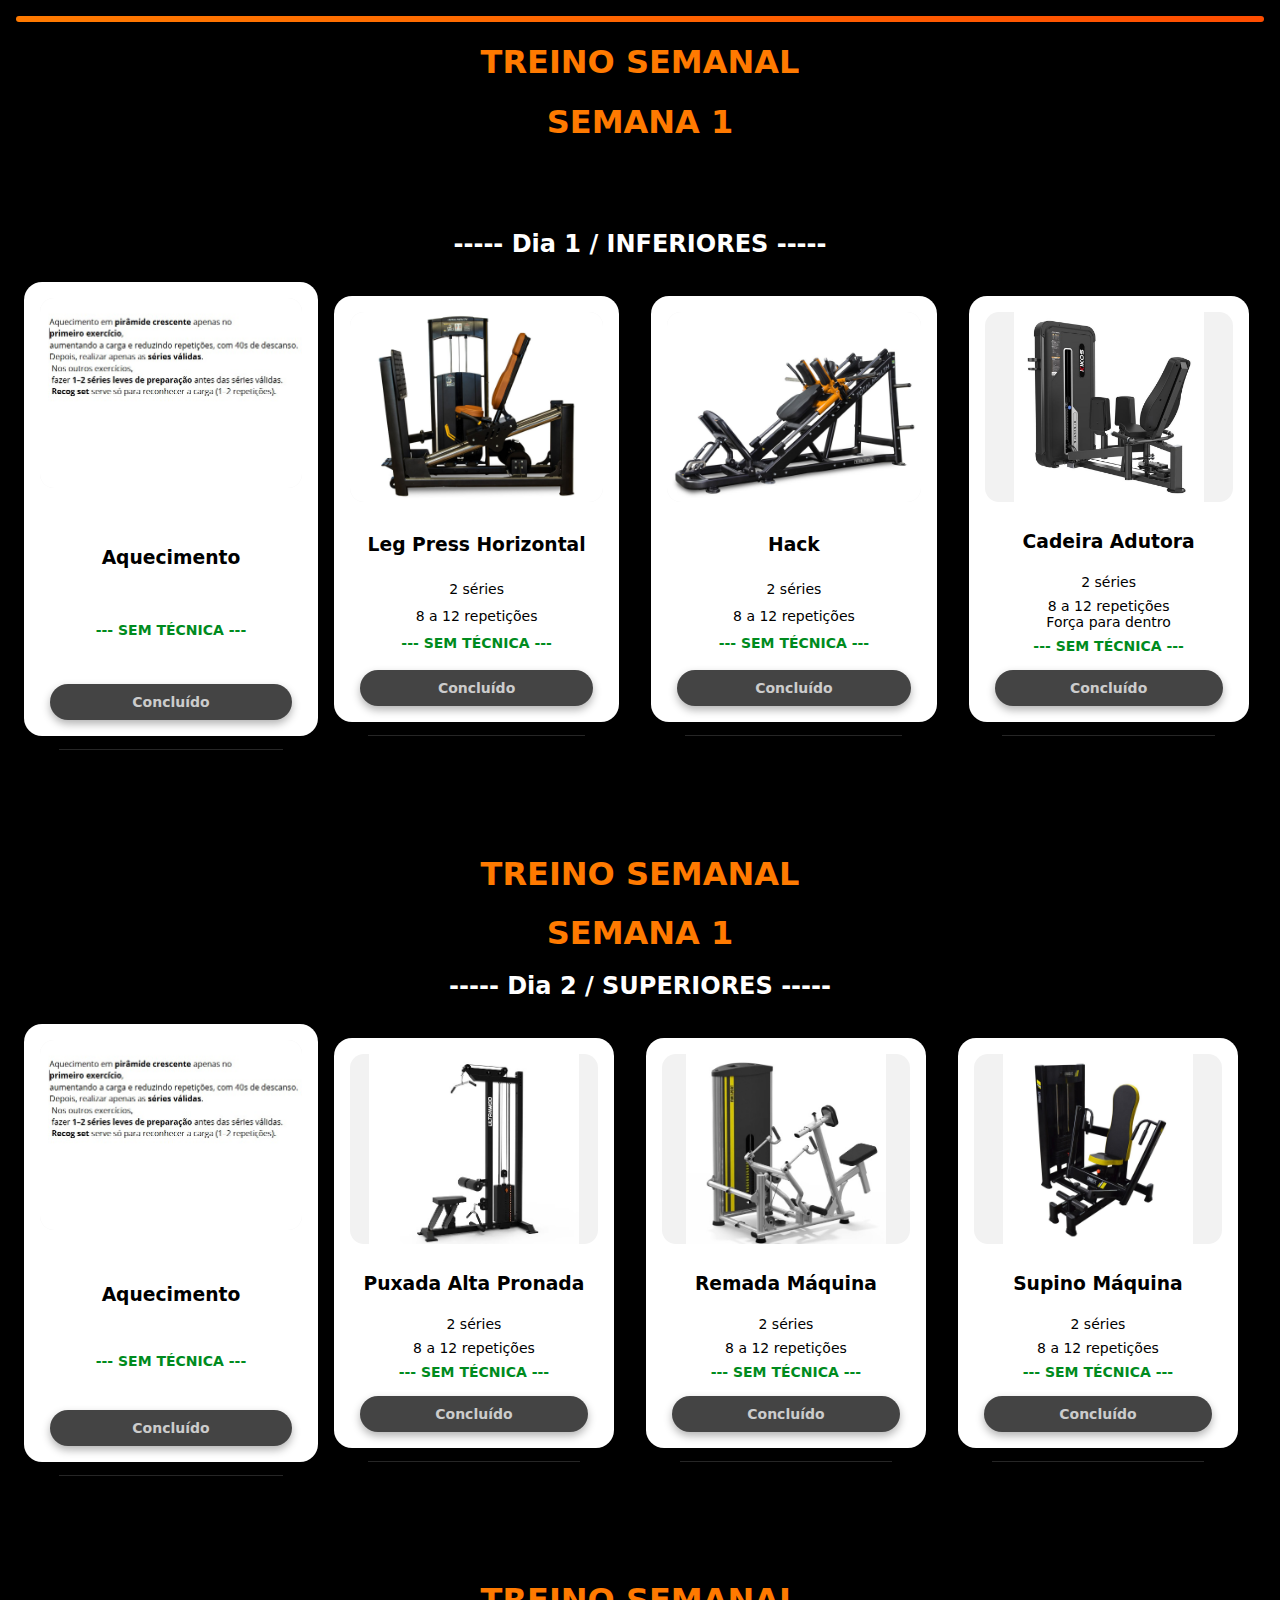
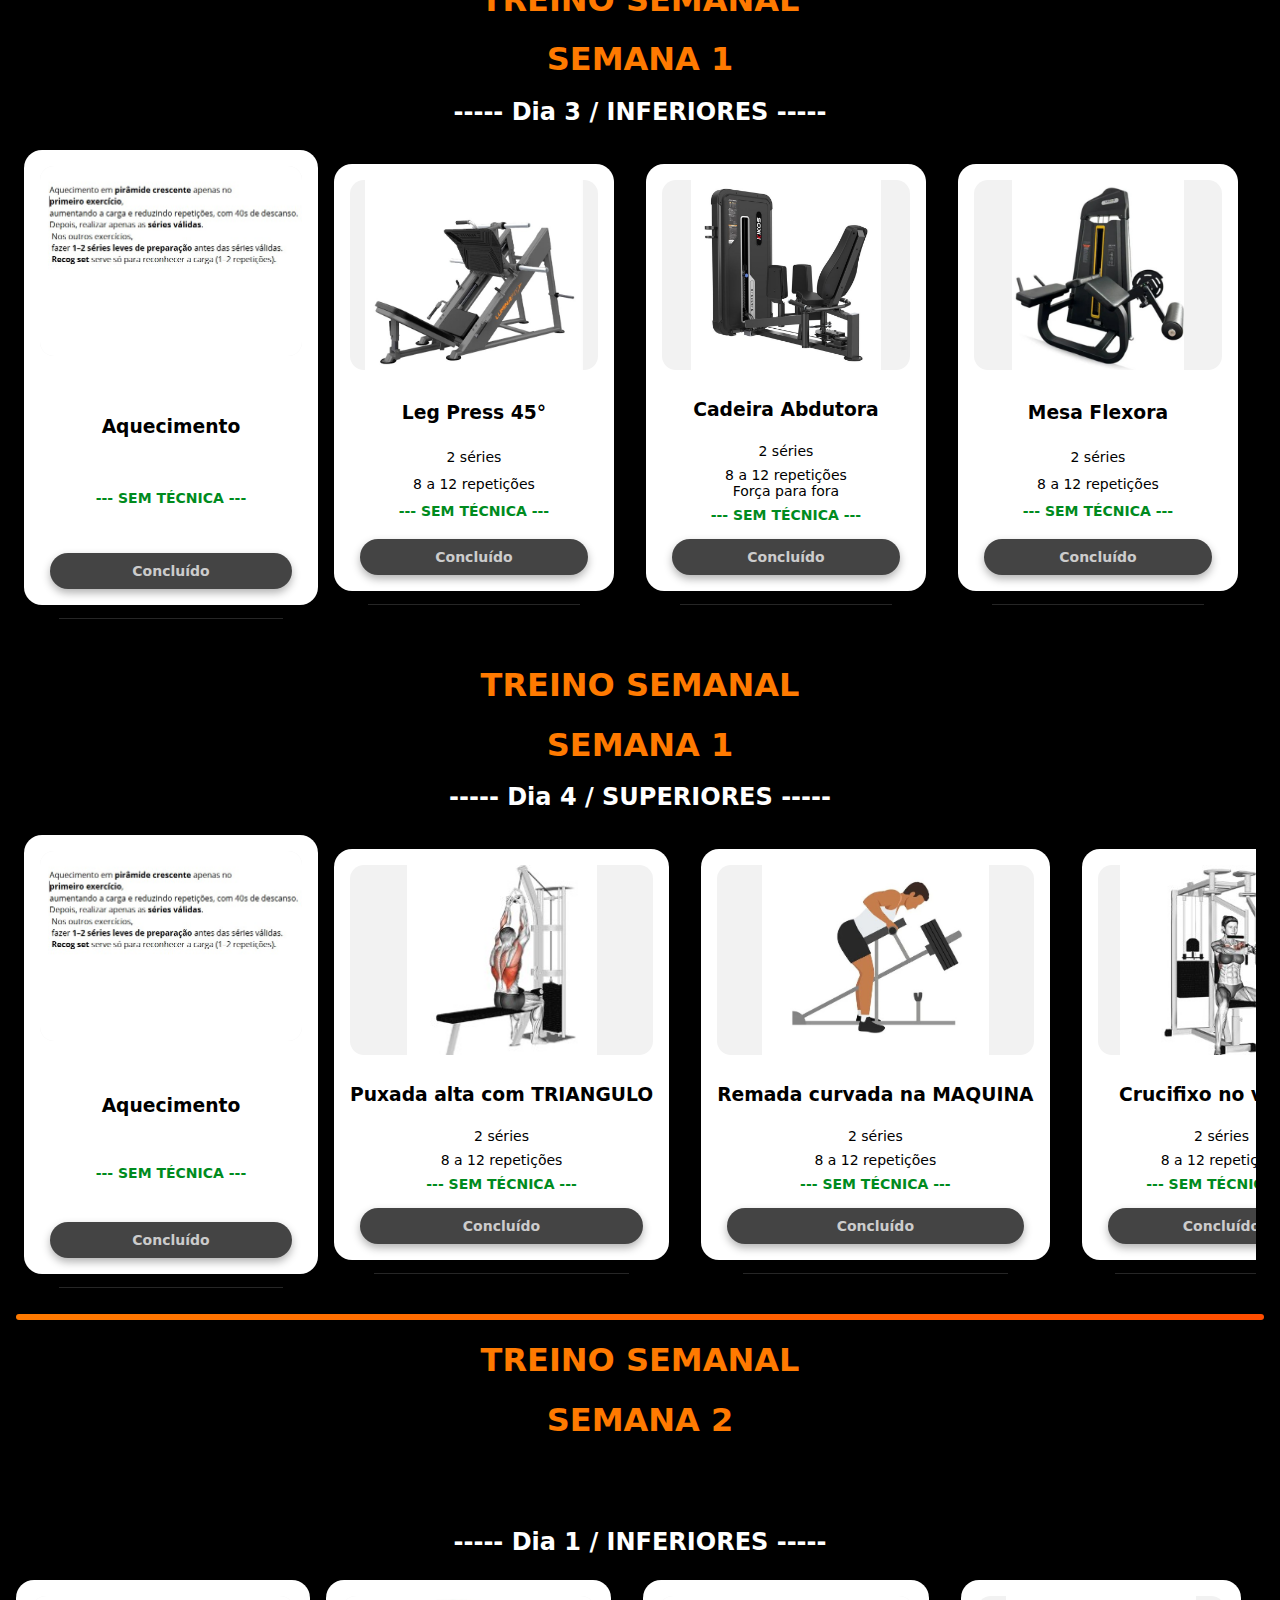
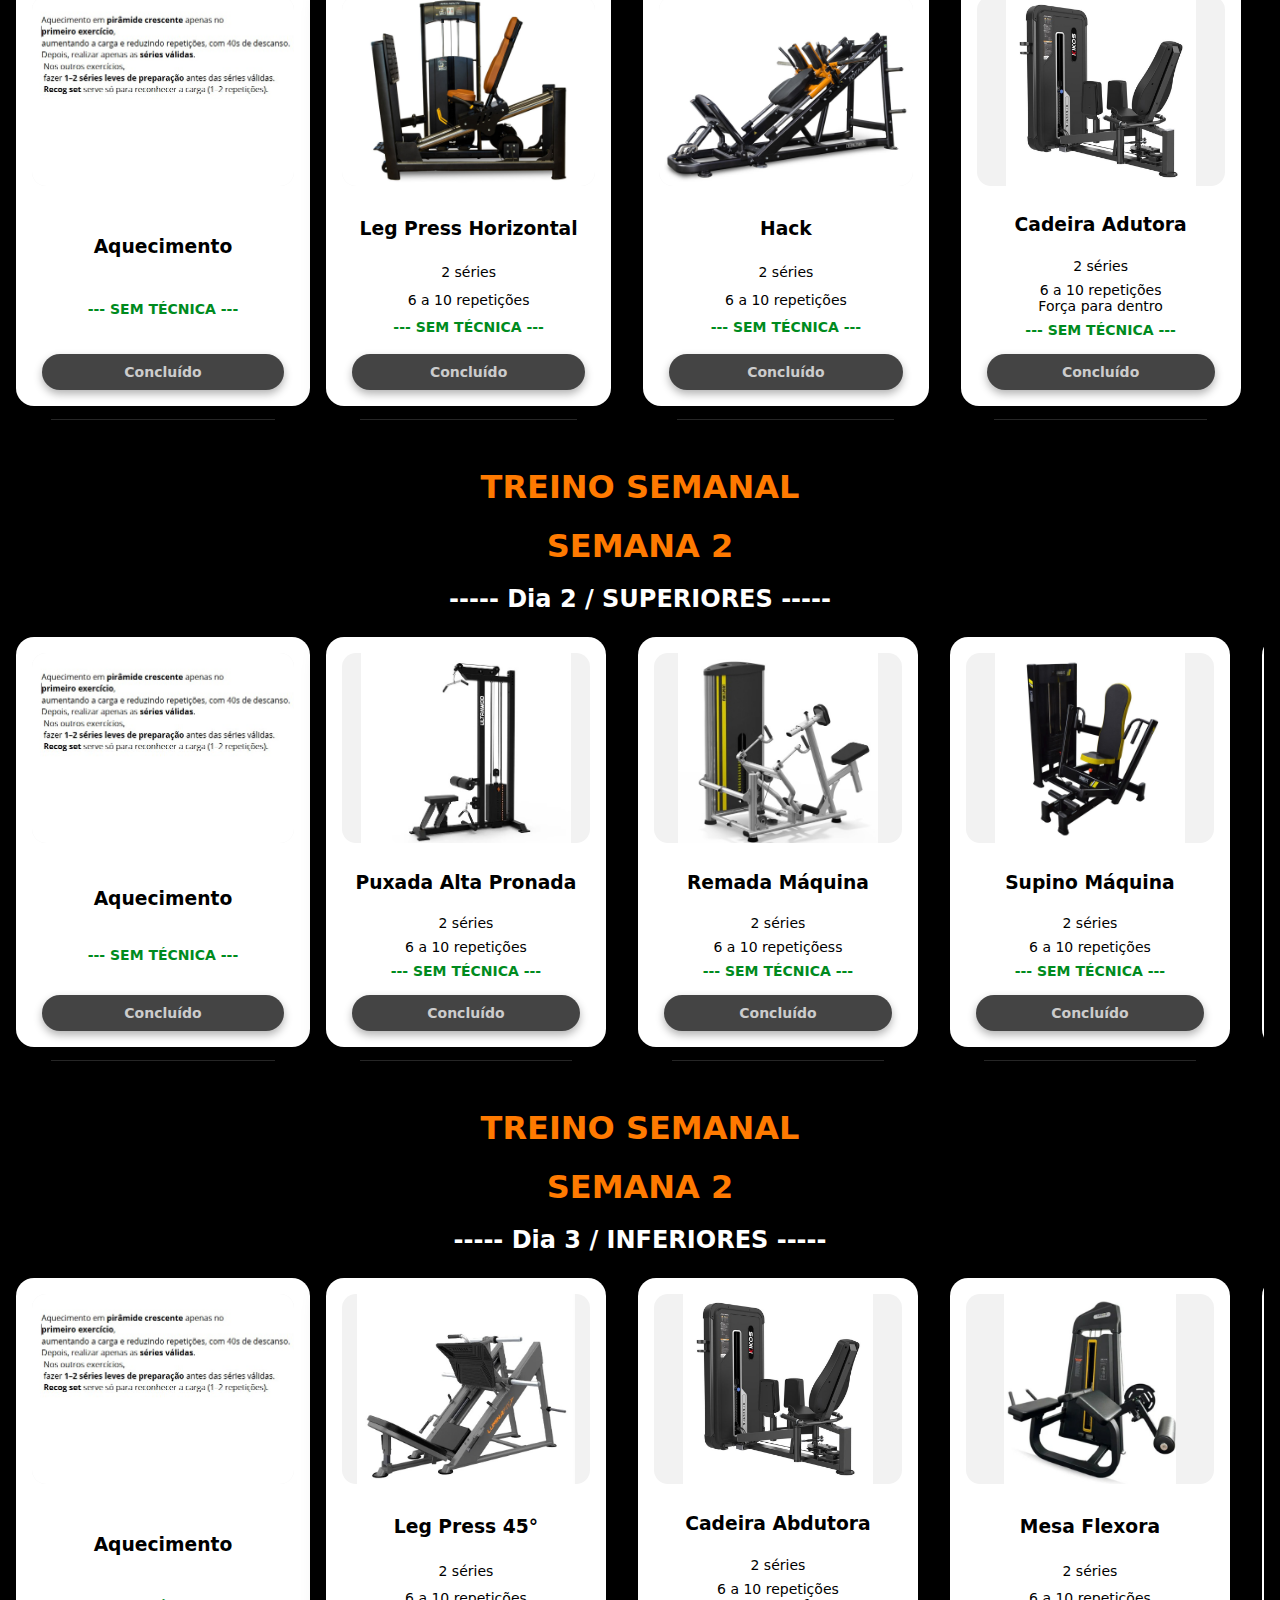
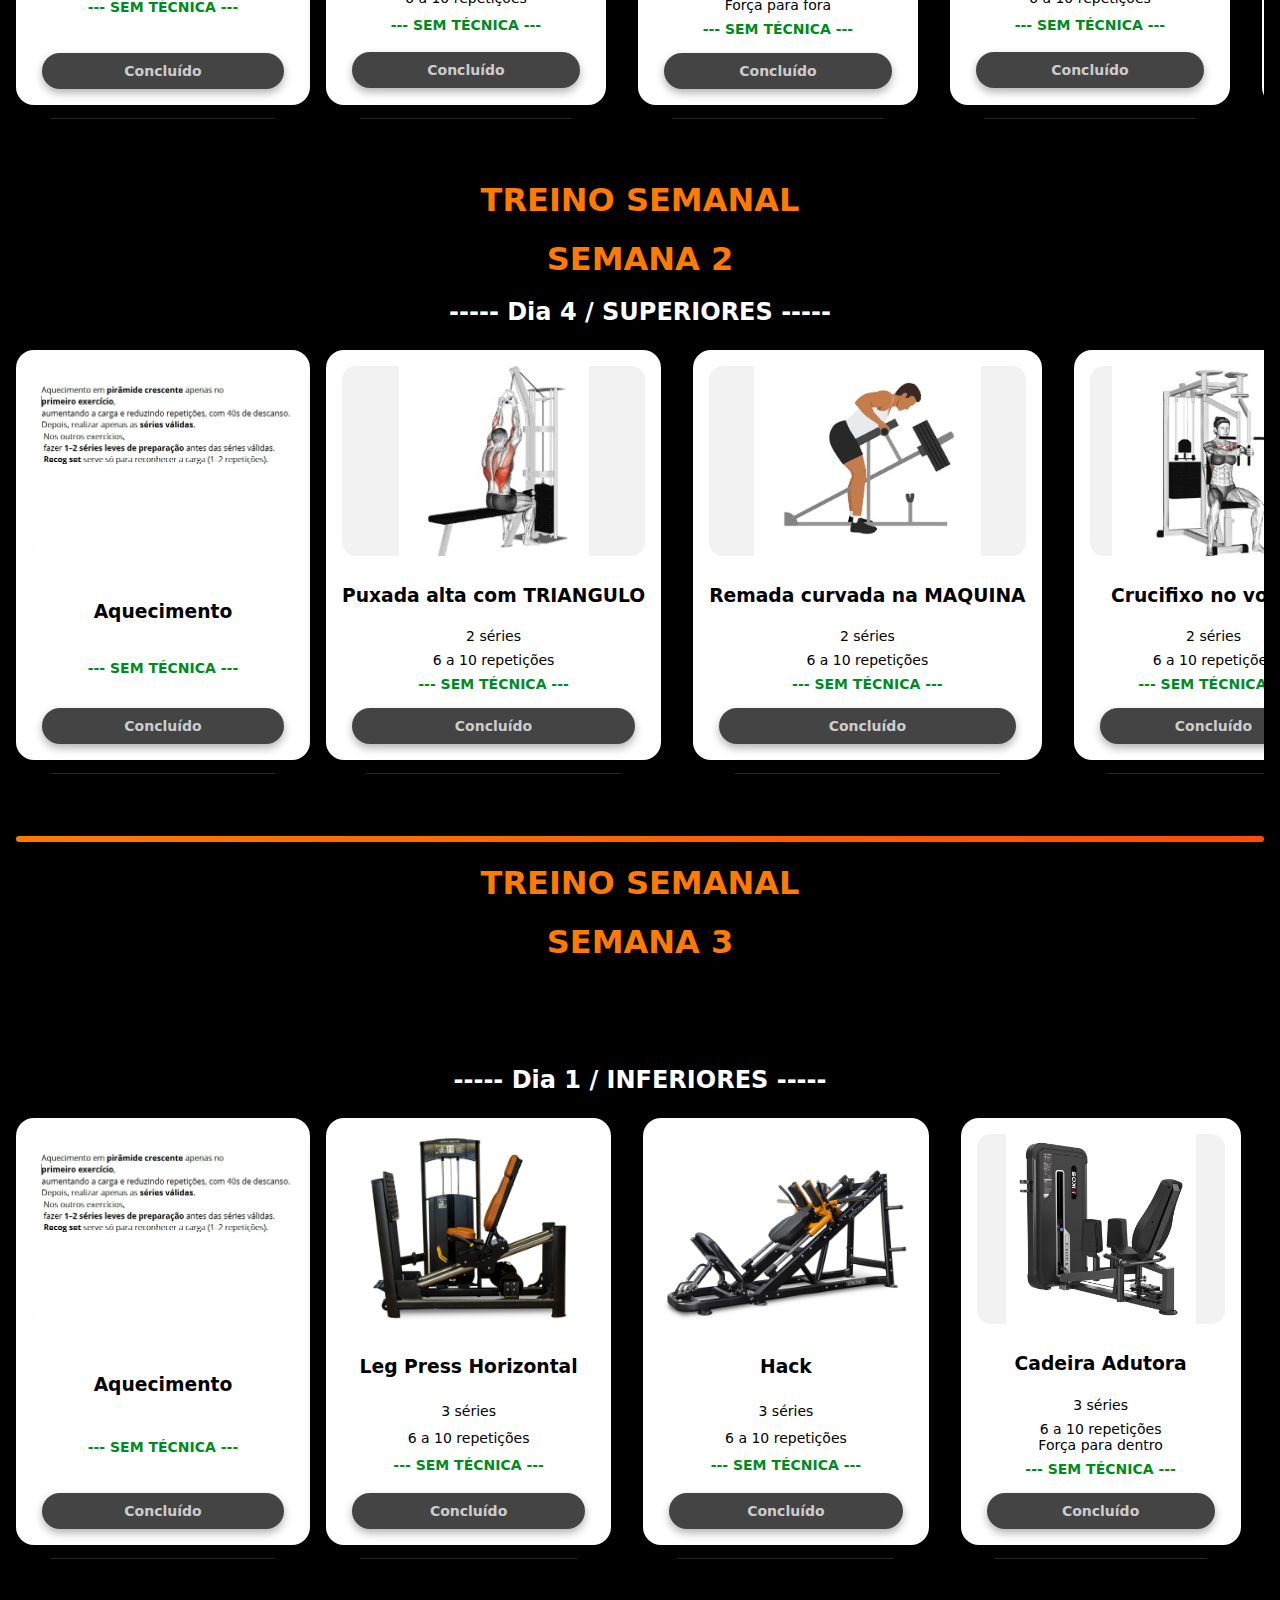
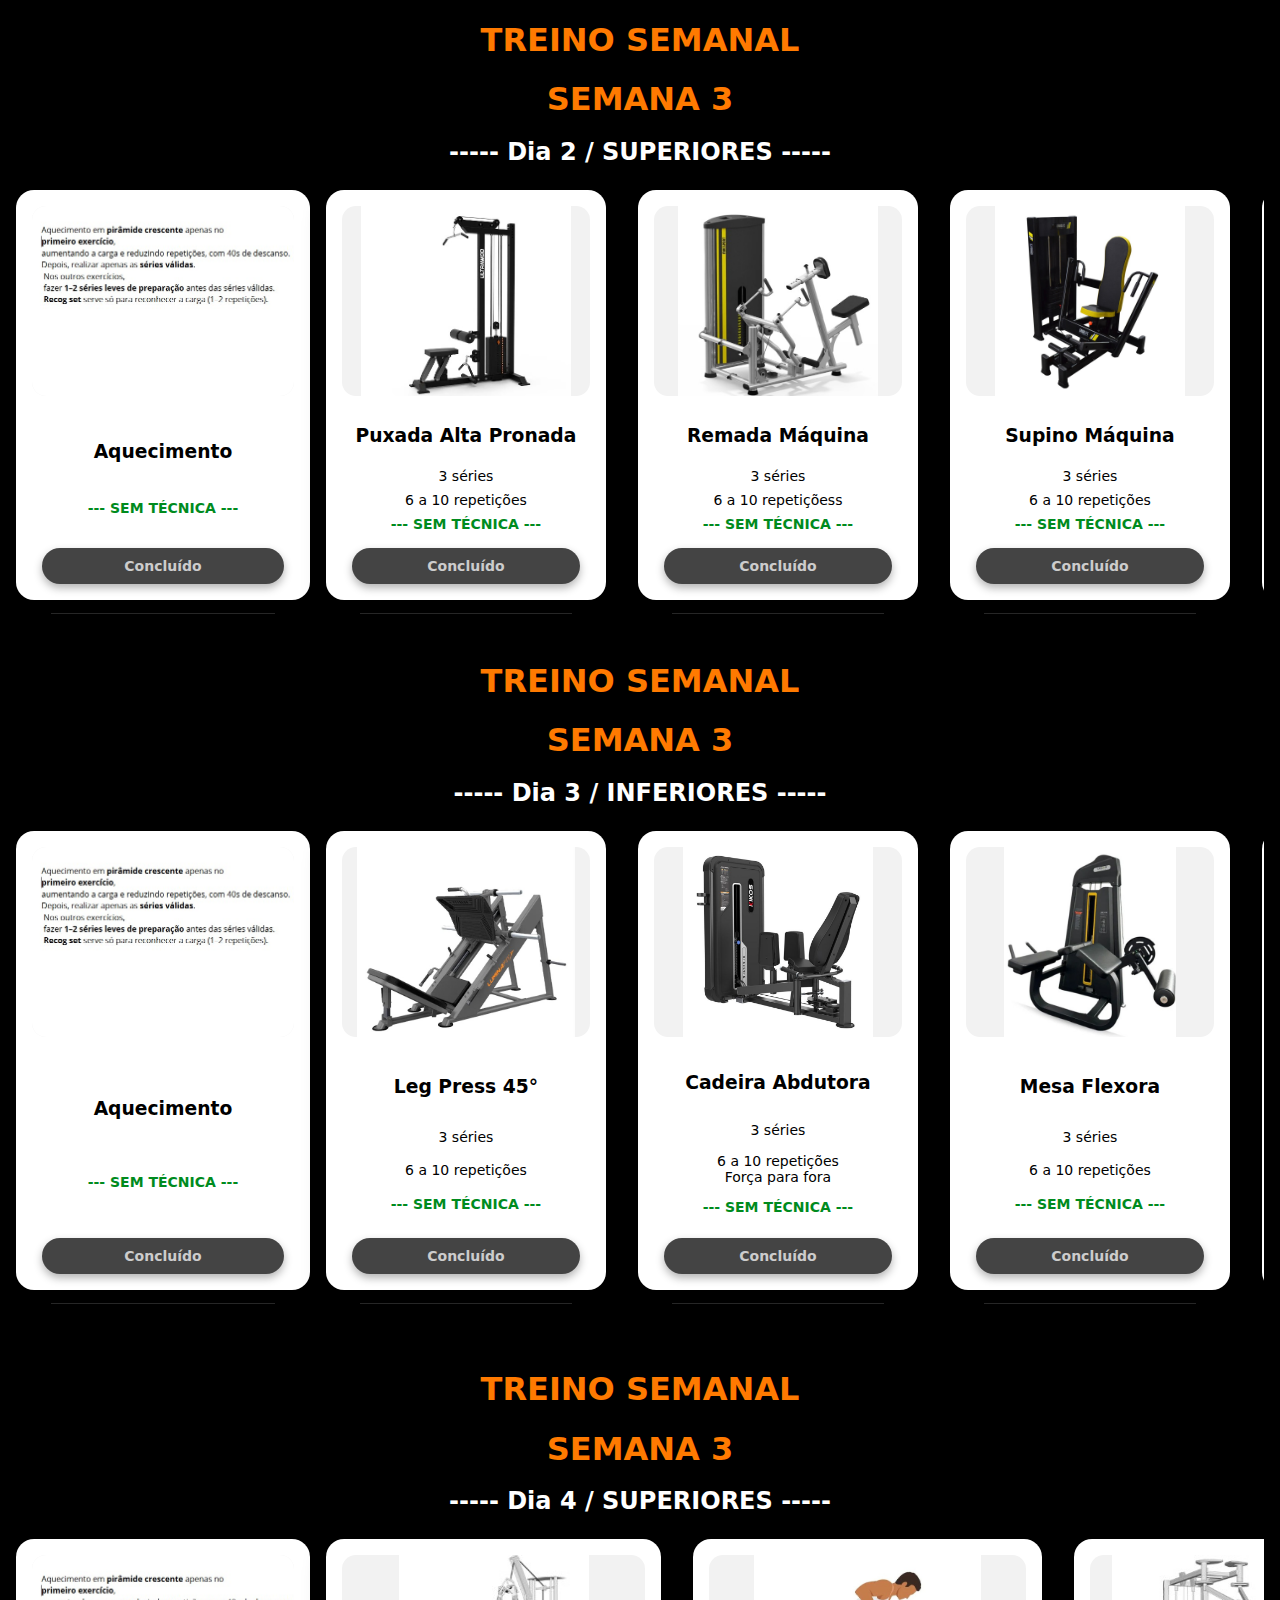
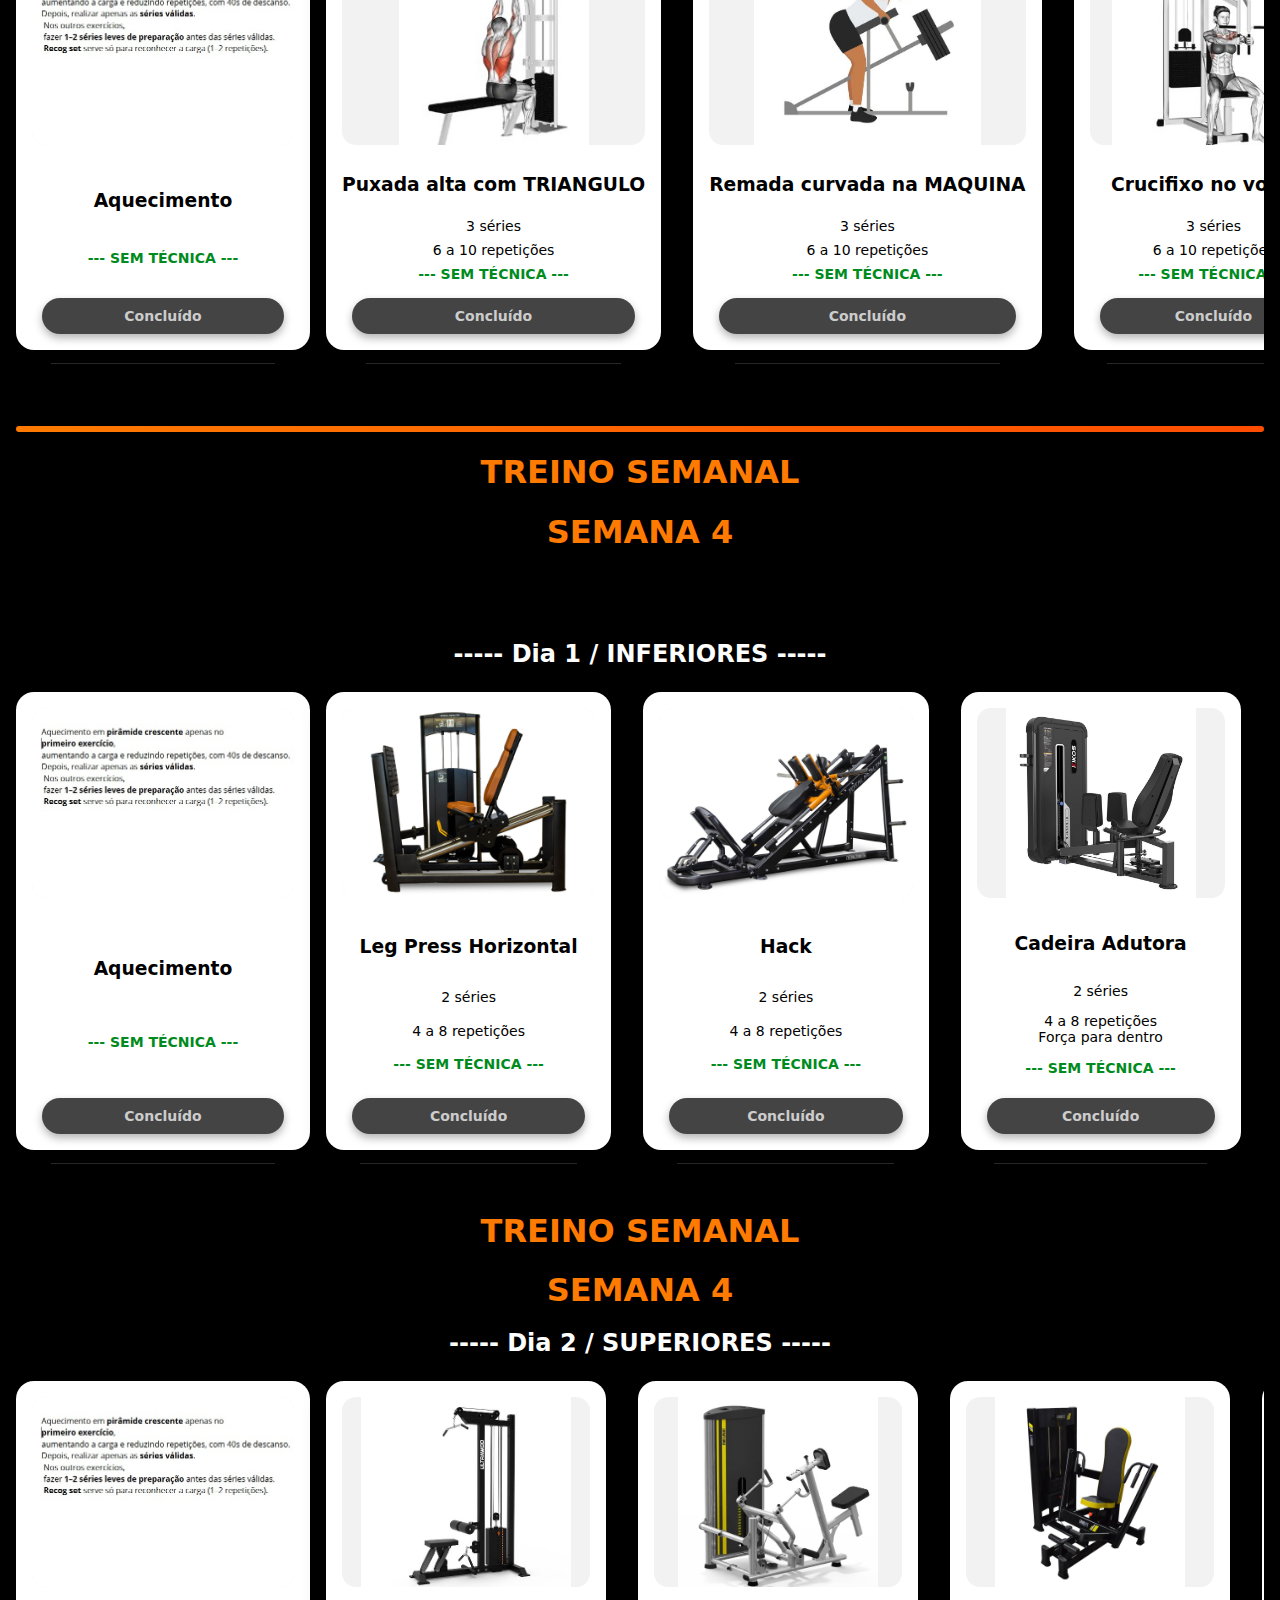
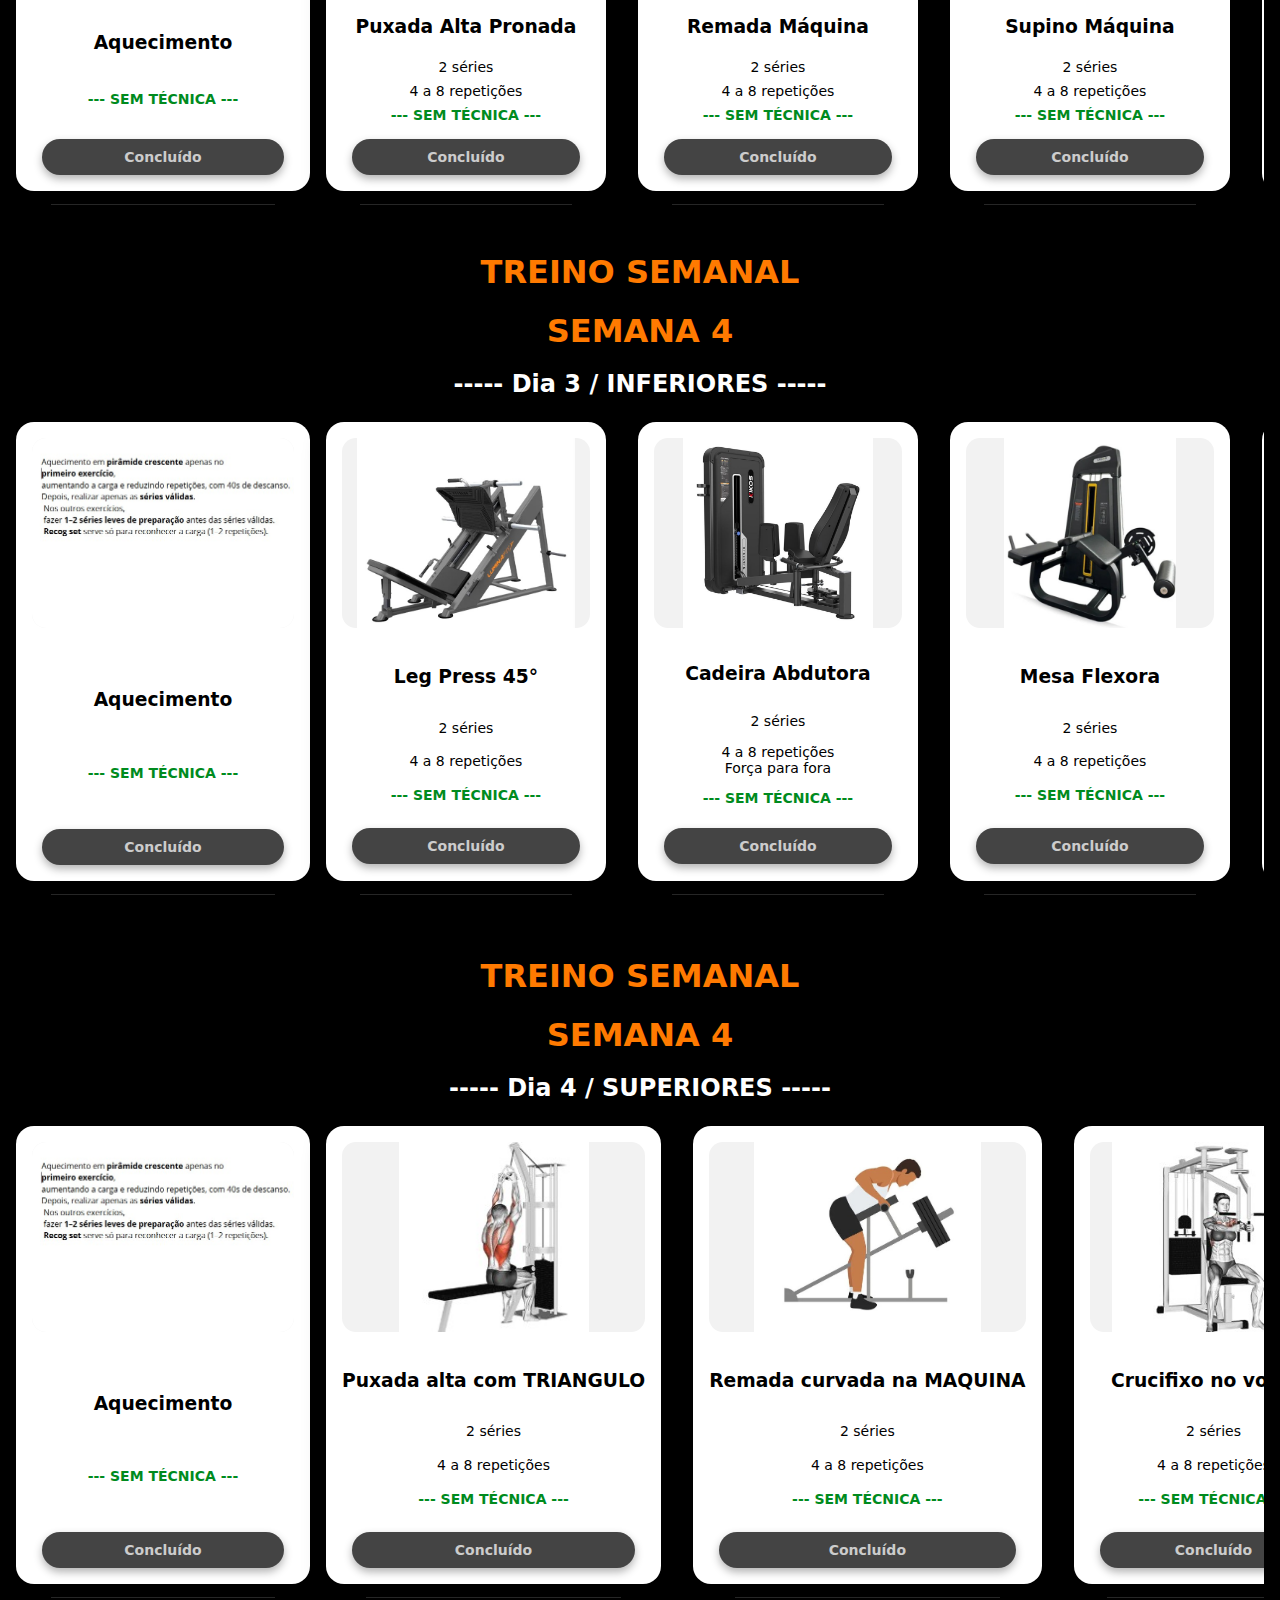
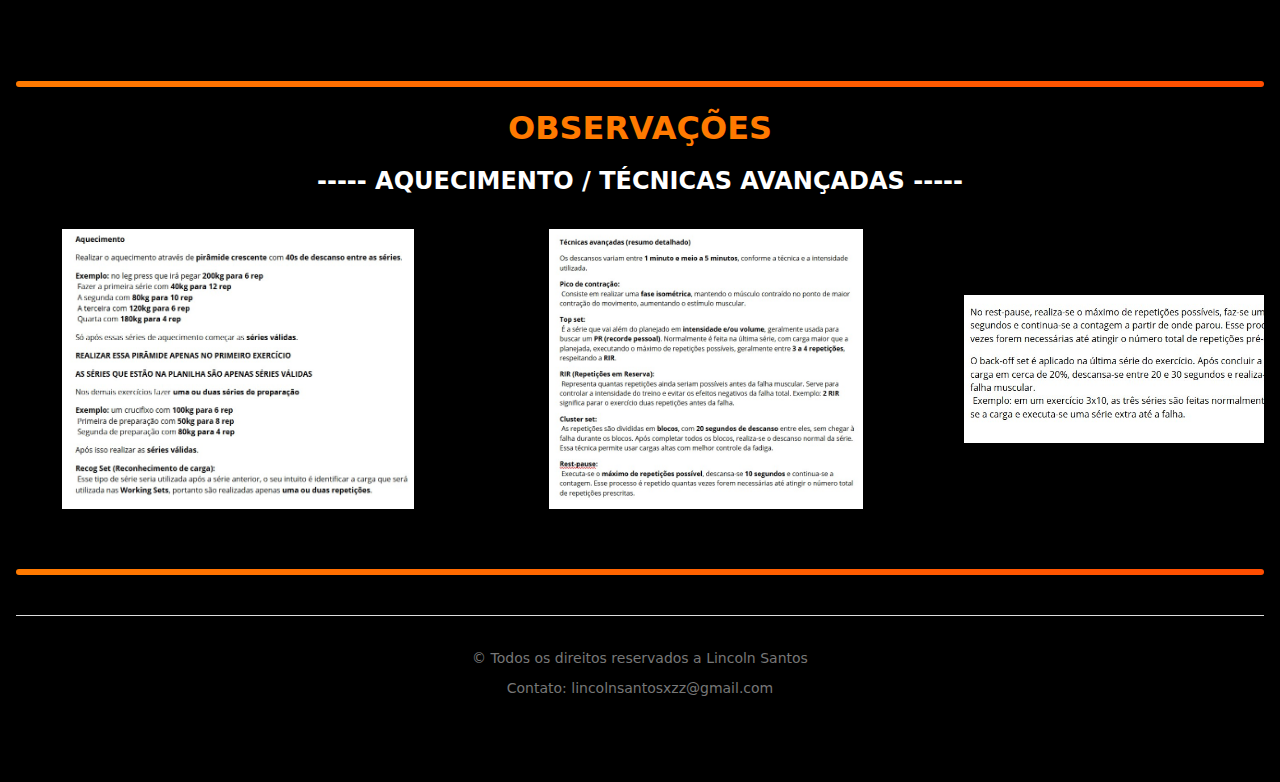
<file: index.html>
<!DOCTYPE html>
<html lang="pt-BR">

<head>
    <meta charset="UTF-8">
    <meta name="viewport" content="width=device-width, initial-scale=1.0">
    <title>Treino</title>
    <link rel="stylesheet" href="style.css">
</head>

<body>

    <div class="barra-topo"></div>

    <h1>TREINO SEMANAL</h1>
    <h1>SEMANA 1</h1>
    <br>
    <br>
    <br>
    <!-- DIA 1 -->

    <h2>----- Dia 1 / INFERIORES -----</h2>

    <div class="lista-exercicios">

        <div class="exercicio">
            <img src="aquecimento.jpg" alt="aquecimento">
            <h3>Aquecimento</h3>
            <h4 class="serie">--- SEM TÉCNICA ---</h4>
            <label class="check-concluido">
                <input type="checkbox">
                <span>Concluído</span>
            </label>
        </div>


        <div class="lista-exercicios">

            <div class="exercicio">
                <img src="legpress.jpg" alt="Leg press horizontal">
                <h3>Leg Press Horizontal</h3>
                <p class="serie">2 séries</p>
                <p class="serie">8 a 12 repetições</p>
                <h4 class="serie">--- SEM TÉCNICA ---</h4>
                <label class="check-concluido">
                    <input type="checkbox">
                    <span>Concluído</span>
                </label>
            </div>
            <br>
            <div class="exercicio">
                <img src="hack.jpg" alt="Hack">
                <h3>Hack</h3>
                <p class="serie">2 séries</p>
                <p class="serie">8 a 12 repetições</p>
                <h4 class="serie">--- SEM TÉCNICA ---</h4>
                <label class="check-concluido">
                    <input type="checkbox">
                    <span>Concluído</span>
                </label>
            </div>
            <br>
            <div class="exercicio">
                <img src="cadeira_adutora.jpg" alt="Cadeira Adutora">
                <h3>Cadeira Adutora</h3>
                <p class="serie">2 séries</p>
                <p class="serie">8 a 12 repetições <br> Força para dentro</p>
                <h4 class="serie">--- SEM TÉCNICA ---</h4>
                <label class="check-concluido">
                    <input type="checkbox">
                    <span>Concluído</span>
                </label>
            </div>
            <br>
            <div class="exercicio">
                <img src="cadeira_flexora.jpg" alt="Cadeira Flexora">
                <h3>Cadeira Flexora</h3>
                <p class="serie">2 séries</p>
                <p class="serie">8 a 12 repetições</p>
                <h4 class="serie">--- SEM TÉCNICA ---</h4>
                <label class="check-concluido">
                    <input type="checkbox">
                    <span>Concluído</span>
                </label>
            </div>
            <br>
            <div class="exercicio">
                <img src="Cadeira_Extensora.png" alt="Cadeira Extensora">
                <h3>Cadeira Extensora</h3>
                <p class="serie">2 séries</p>
                <p class="serie">8 a 12 repetições</p>
                <h4 class="serie">--- SEM TÉCNICA ---</h4>
                <label class="check-concluido">
                    <input type="checkbox">
                    <span>Concluído</span>
                </label>
            </div>

        </div>
    </div>

    <br>
    <br>
    <br>
    <!-- DIA 2 -->



    <h1>TREINO SEMANAL</h1>
    <h1>SEMANA 1</h1>

    <div class="dia">
        <h2>----- Dia 2 / SUPERIORES -----</h2>
        <div class="lista-exercicios">

            <div class="exercicio">
                <img src="aquecimento.jpg" alt="aquecimento">
                <h3>Aquecimento</h3>
                <h4 class="serie">--- SEM TÉCNICA ---</h4>
                <label class="check-concluido">
                    <input type="checkbox">
                    <span>Concluído</span>
                </label>
            </div>


            <div class="lista-exercicios">

                <div class="exercicio">
                    <img src="puxada_alta_promada.jpg" alt="Puxada Alta Pronada">
                    <h3>Puxada Alta Pronada</h3>
                    <p class="serie">2 séries</p>
                    <p class="serie">8 a 12 repetições</p>
                    <h4 class="serie">--- SEM TÉCNICA ---</h4>
                    <label class="check-concluido">
                        <input type="checkbox">
                        <span>Concluído</span>
                    </label>
                </div>
                <br>
                <div class="exercicio">
                    <img src="remada_maquina.jpg" alt="Remada Máquina">
                    <h3>Remada Máquina</h3>
                    <p class="serie">2 séries</p>
                    <p class="serie">8 a 12 repetições</p>
                    <h4 class="serie">--- SEM TÉCNICA ---</h4>
                    <label class="check-concluido">
                        <input type="checkbox">
                        <span>Concluído</span>
                    </label>
                </div>
                <br>
                <div class="exercicio">
                    <img src="supino_maquina.jpg" alt="Supino Máquina">
                    <h3>Supino Máquina</h3>
                    <p class="serie">2 séries</p>
                    <p class="serie">8 a 12 repetições</p>
                    <h4 class="serie">--- SEM TÉCNICA ---</h4>
                    <label class="check-concluido">
                        <input type="checkbox">
                        <span>Concluído</span>
                    </label>
                </div>
                <br>
                <div class="exercicio">
                    <img src="desenvolvimento_na_maquina2.jpg" alt="Desenvolvimento Máquina">
                    <h3>Desenvolvimento Máquina</h3>
                    <p class="serie">2 séries</p>
                    <p class="serie">8 a 12 repetições</p>
                    <h4 class="serie">--- SEM TÉCNICA ---</h4>
                    <label class="check-concluido">
                        <input type="checkbox">
                        <span>Concluído</span>
                    </label>
                </div>
                <br>
                <div class="exercicio">
                    <img src="tríceps_frances_com_halters.jpg" alt="Tríceps Francês">
                    <h3>Tríceps Francês com Halter</h3>
                    <p class="serie">2 séries</p>
                    <p class="serie">8 a 12 repetições</p>
                    <h4 class="serie">--- SEM TÉCNICA ---</h4>
                    <label class="check-concluido">
                        <input type="checkbox">
                        <span>Concluído</span>
                    </label>
                </div>
                <br>
                <div class="exercicio">
                    <img src="rosca_scott_halter.jpg" alt="Rosca Scott">
                    <h3>Rosca Scott com Halter</h3>
                    <p class="serie">2 séries</p>
                    <p class="serie">8 a 12 repetições</p>
                    <h4 class="serie">--- SEM TÉCNICA ---</h4>
                    <label class="check-concluido">
                        <input type="checkbox">
                        <span>Concluído</span>
                    </label>
                </div>

            </div>
        </div>
        <br>
        <br>
        <br>
        <!-- DIA 3 -->


        <h1>TREINO SEMANAL</h1>
        <h1>SEMANA 1</h1>

        <div class="dia">
            <h2>----- Dia 3 / INFERIORES -----</h2>
            <div class="lista-exercicios">

                <div class="exercicio">
                    <img src="aquecimento.jpg" alt="aquecimento">
                    <h3>Aquecimento</h3>
                    <h4 class="serie">--- SEM TÉCNICA ---</h4>
                    <label class="check-concluido">
                        <input type="checkbox">
                        <span>Concluído</span>
                    </label>
                </div>

                <div class="lista-exercicios">
                    <div class="exercicio">
                        <img src="legpress45.jpg" alt="Leg Press 45">
                        <h3>Leg Press 45°</h3>
                        <p class="serie">2 séries</p>
                        <p class="serie">8 a 12 repetições</p>
                        <h4 class="serie">--- SEM TÉCNICA ---</h4>
                        <label class="check-concluido">
                            <input type="checkbox">
                            <span>Concluído</span>
                        </label>
                    </div>
                    <br>
                    <div class="exercicio">
                        <img src="cadeira_adutora.jpg" alt="cadeira_adutora">
                        <h3>Cadeira Abdutora</h3>
                        <p class="serie">2 séries</p>
                        <p class="serie">8 a 12 repetições <br> Força para fora</p>
                        <h4 class="serie">--- SEM TÉCNICA ---</h4>
                        <label class="check-concluido">
                            <input type="checkbox">
                            <span>Concluído</span>
                        </label>
                    </div>
                    <br>
                    <div class="exercicio">
                        <img src="mesa_flexora.jpg" alt="mesa_flexora">
                        <h3>Mesa Flexora</h3>
                        <p class="serie">2 séries</p>
                        <p class="serie">8 a 12 repetições</p>
                        <h4 class="serie">--- SEM TÉCNICA ---</h4>
                        <label class="check-concluido">
                            <input type="checkbox">
                            <span>Concluído</span>
                        </label>
                    </div>
                    <br>
                    <div class="exercicio">
                        <img src="stiff.jpg" alt="stiff">
                        <h3>Stiff</h3>
                        <p class="serie">2 séries</p>
                        <p class="serie">8 a 12 repetições</p>
                        <h4 class="serie">--- SEM TÉCNICA ---</h4>
                        <label class="check-concluido">
                            <input type="checkbox">
                            <span>Concluído</span>
                        </label>
                    </div>
                    <br>
                    <div class="exercicio">
                        <img src="Cadeira_Extensora.png" alt="Cadeira Extensora">
                        <h3>Cadeira Extensora</h3>
                        <p class="serie">2 séries</p>
                        <p class="serie">8 a 12 repetições</p>
                        <h4 class="serie">--- SEM TÉCNICA ---</h4>
                        <label class="check-concluido">
                            <input type="checkbox">
                            <span>Concluído</span>
                        </label>
                    </div>

                </div>
            </div>


            <!-- DIA 4 -->
            <h1>TREINO SEMANAL</h1>
            <h1>SEMANA 1</h1>

            <div class="dia">
                <h2>----- Dia 4 / SUPERIORES -----</h2>
                <div class="lista-exercicios">

                    <div class="exercicio">
                        <img src="aquecimento.jpg" alt="aquecimento">
                        <h3>Aquecimento</h3>
                        <h4 class="serie">--- SEM TÉCNICA ---</h4>
                        <label class="check-concluido">
                            <input type="checkbox">
                            <span>Concluído</span>
                        </label>
                    </div>


                    <div class="lista-exercicios">

                        <div class="exercicio">
                            <img src="remada_alta_com_triangulo.jpg" alt="puxada_alta_promada">
                            <h3>Puxada alta com TRIANGULO</h3>
                            <p class="serie">2 séries</p>
                            <p class="serie">8 a 12 repetições</p>
                            <h4 class="serie">--- SEM TÉCNICA ---</h4>
                            <label class="check-concluido">
                                <input type="checkbox">
                                <span>Concluído</span>
                            </label>
                        </div>
                        <br>
                        <div class="exercicio">
                            <img src="remada_curvada_maquina2.jpg" alt="remada_curvada_maquina2">
                            <h3>Remada curvada na MAQUINA</h3>
                            <p class="serie">2 séries</p>
                            <p class="serie">8 a 12 repetições</p>
                            <h4 class="serie">--- SEM TÉCNICA ---</h4>
                            <label class="check-concluido">
                                <input type="checkbox">
                                <span>Concluído</span>
                            </label>
                        </div>
                        <br>
                        <div class="exercicio">
                            <img src="crucifixo no voador.jpg" alt="crucifixo_no_voador">
                            <h3>Crucifixo no voador</h3>
                            <p class="serie">2 séries</p>
                            <p class="serie">8 a 12 repetições</p>
                            <h4 class="serie">--- SEM TÉCNICA ---</h4>
                            <label class="check-concluido">
                                <input type="checkbox">
                                <span>Concluído</span>
                            </label>
                        </div>
                        <br>
                        <div class="exercicio">
                            <img src="elevação_lateral_maquina.jpg" alt="elevação_lateral_maquina">
                            <h3>Elevação Lateral maquina</h3>
                            <p class="serie">2 séries</p>
                            <p class="serie">8 a 12 repetições</p>
                            <h4 class="serie">--- SEM TÉCNICA ---</h4>
                            <label class="check-concluido">
                                <input type="checkbox">
                                <span>Concluído</span>
                            </label>
                        </div>
                        <br>
                        <div class="exercicio">
                            <img src="tripice_na_polia.jpg" alt="tripice_na_polia">
                            <h3>Tríceps na Polia</h3>
                            <p class="serie">2 séries</p>
                            <p class="serie">8 a 12 repetições</p>
                            <h4 class="serie">--- SEM TÉCNICA ---</h4>
                            <label class="check-concluido">
                                <input type="checkbox">
                                <span>Concluído</span>
                            </label>
                        </div>
                        <br>
                        <div class="exercicio">
                            <img src="Rosca_na_polia.jpg" alt="Rosca_na_polia">
                            <h3>Rosca_na_polia</h3>
                            <p class="serie">2 séries</p>
                            <p class="serie">8 a 12 repetições</p>
                            <h4 class="serie">--- SEM TÉCNICA ---</h4>
                            <label class="check-concluido">
                                <input type="checkbox">
                                <span>Concluído</span>
                            </label>
                        </div>


                    </div>
                </div>

                <div class="barra-topo"></div>

                <h1>TREINO SEMANAL</h1>
                <h1>SEMANA 2</h1>
                <br>
                <br>
                <br>

                <!-- DIA 1 -->

                <h2>----- Dia 1 / INFERIORES -----</h2>

                <div class="lista-exercicios">

                    <div class="exercicio">
                        <img src="aquecimento.jpg" alt="aquecimento">
                        <h3>Aquecimento</h3>
                        <h4 class="serie">--- SEM TÉCNICA ---</h4>
                        <label class="check-concluido">
                            <input type="checkbox">
                            <span>Concluído</span>
                        </label>
                    </div>


                    <div class="exercicio">
                        <img src="legpress.jpg" alt="Leg press horizontal">
                        <h3>Leg Press Horizontal</h3>
                        <p class="serie">2 séries</p>
                        <p class="serie">6 a 10 repetições</p>
                        <h4 class="serie">--- SEM TÉCNICA ---</h4>
                        <label class="check-concluido">
                            <input type="checkbox">
                            <span>Concluído</span>
                        </label>
                    </div>
                    <br>
                    <div class="exercicio">
                        <img src="hack.jpg" alt="Hack">
                        <h3>Hack</h3>
                        <p class="serie">2 séries</p>
                        <p class="serie">6 a 10 repetições</p>
                        <h4 class="serie">--- SEM TÉCNICA ---</h4>
                        <label class="check-concluido">
                            <input type="checkbox">
                            <span>Concluído</span>
                        </label>
                    </div>
                    <br>
                    <div class="exercicio">
                        <img src="cadeira_adutora.jpg" alt="Cadeira Adutora">
                        <h3>Cadeira Adutora</h3>
                        <p class="serie">2 séries</p>
                        <p class="serie">6 a 10 repetições <br> Força para dentro</p>
                        <h4 class="serie">--- SEM TÉCNICA --- </h4>
                        <label class="check-concluido">
                            <input type="checkbox">
                            <span>Concluído</span>
                        </label>
                    </div>
                    <br>
                    <div class="exercicio">
                        <img src="cadeira_flexora.jpg" alt="Cadeira Flexora">
                        <h3>Cadeira Flexora</h3>
                        <p class="serie">2 séries</p>
                        <p class="serie">6 a 10 repetições</p>
                        <h4 class="serie">--- SEM TÉCNICA ---</h4>
                        <label class="check-concluido">
                            <input type="checkbox">
                            <span>Concluído</span>
                        </label>
                    </div>
                    <br>
                    <div class="exercicio">
                        <img src="Cadeira_Extensora.png" alt="Cadeira Extensora">
                        <h3>Cadeira Extensora</h3>
                        <p class="serie">2 séries</p>
                        <p class="serie">6 a 10 repetições</p>
                        <h4 class="serie">--- SEM TÉCNICA ---</h4>
                        <label class="check-concluido">
                            <input type="checkbox">
                            <span>Concluído</span>
                        </label>
                    </div>

                    <!-- DIA 2 -->


                </div>
                <h1>TREINO SEMANAL</h1>
                <h1>SEMANA 2</h1>

                <div class="dia">
                    <h2>----- Dia 2 / SUPERIORES -----</h2>

                    <div class="lista-exercicios">

                        <div class="exercicio">
                            <img src="aquecimento.jpg" alt="aquecimento">
                            <h3>Aquecimento</h3>
                            <h4 class="serie">--- SEM TÉCNICA ---</h4>
                            <label class="check-concluido">
                                <input type="checkbox">
                                <span>Concluído</span>
                            </label>
                        </div>


                        <div class="exercicio">
                            <img src="puxada_alta_promada.jpg" alt="Puxada Alta Pronada">
                            <h3>Puxada Alta Pronada</h3>
                            <p class="serie">2 séries</p>
                            <p class="serie">6 a 10 repetições</p>
                            <h4 class="serie">--- SEM TÉCNICA ---</h4>
                            <label class="check-concluido">
                                <input type="checkbox">
                                <span>Concluído</span>
                            </label>
                        </div>
                        <br>
                        <div class="exercicio">
                            <img src="remada_maquina.jpg" alt="Remada Máquina">
                            <h3>Remada Máquina</h3>
                            <p class="serie">2 séries</p>
                            <p class="serie">6 a 10 repetiçõess</p>
                            <h4 class="serie">--- SEM TÉCNICA ---</h4>
                            <label class="check-concluido">
                                <input type="checkbox">
                                <span>Concluído</span>
                            </label>
                        </div>
                        <br>
                        <div class="exercicio">
                            <img src="supino_maquina.jpg" alt="Supino Máquina">
                            <h3>Supino Máquina</h3>
                            <p class="serie">2 séries</p>
                            <p class="serie">6 a 10 repetições</p>
                            <h4 class="serie">--- SEM TÉCNICA ---</h4>
                            <label class="check-concluido">
                                <input type="checkbox">
                                <span>Concluído</span>
                            </label>
                        </div>
                        <br>
                        <div class="exercicio">
                            <img src="desenvolvimento_na_maquina2.jpg" alt="Desenvolvimento Máquina">
                            <h3>Desenvolvimento Máquina</h3>
                            <p class="serie">2 séries</p>
                            <p class="serie">6 a 10 repetições</p>
                            <h4 class="serie">--- SEM TÉCNICA ---</h4>
                            <label class="check-concluido">
                                <input type="checkbox">
                                <span>Concluído</span>
                            </label>
                        </div>
                        <br>
                        <div class="exercicio">
                            <img src="tríceps_frances_com_halters.jpg" alt="Tríceps Francês">
                            <h3>Tríceps Francês com Halter</h3>
                            <p class="serie">2 séries</p>
                            <p class="serie">6 a 10 repetições</p>
                            <h4 class="serie">--- SEM TÉCNICA ---</h4>
                            <label class="check-concluido">
                                <input type="checkbox">
                                <span>Concluído</span>
                            </label>
                        </div>
                        <br>
                        <div class="exercicio">
                            <img src="rosca_scott_halter.jpg" alt="Rosca Scott">
                            <h3>Rosca Scott com Halter</h3>
                            <p class="serie">2 séries</p>
                            <p class="serie">6 a 10 repetições</p>
                            <h4 class="serie">--- SEM TÉCNICA ---</h4>
                            <label class="check-concluido">
                                <input type="checkbox">
                                <span>Concluído</span>
                            </label>
                        </div>


                    </div>
                    <!-- DIA 3 -->


                    <h1>TREINO SEMANAL</h1>
                    <h1>SEMANA 2</h1>

                    <div class="dia">
                        <h2>----- Dia 3 / INFERIORES -----</h2>

                        <div class="lista-exercicios">

                            <div class="exercicio">
                                <img src="aquecimento.jpg" alt="aquecimento">
                                <h3>Aquecimento</h3>
                                <h4 class="serie">--- SEM TÉCNICA ---</h4>
                                <label class="check-concluido">
                                    <input type="checkbox">
                                    <span>Concluído</span>
                                </label>
                            </div>

                            <div class="exercicio">
                                <img src="legpress45.jpg" alt="Leg Press 45">
                                <h3>Leg Press 45°</h3>
                                <p class="serie">2 séries</p>
                                <p class="serie">6 a 10 repetições</p>
                                <h4 class="serie">--- SEM TÉCNICA ---</h4>
                                <label class="check-concluido">
                                    <input type="checkbox">
                                    <span>Concluído</span>
                                </label>
                            </div>
                            <br>
                            <div class="exercicio">
                                <img src="cadeira_adutora.jpg" alt="cadeira_adutora">
                                <h3>Cadeira Abdutora</h3>
                                <p class="serie">2 séries</p>
                                <p class="serie">6 a 10 repetições<br> Força para fora</p>
                                <h4 class="serie">--- SEM TÉCNICA ---</h4>
                                <label class="check-concluido">
                                    <input type="checkbox">
                                    <span>Concluído</span>
                                </label>
                            </div>
                            <br>
                            <div class="exercicio">
                                <img src="mesa_flexora.jpg" alt="mesa_flexora">
                                <h3>Mesa Flexora</h3>
                                <p class="serie">2 séries</p>
                                <p class="serie">6 a 10 repetições</p>
                                <h4 class="serie">--- SEM TÉCNICA ---</h4>
                                <label class="check-concluido">
                                    <input type="checkbox">
                                    <span>Concluído</span>
                                </label>
                            </div>
                            <br>
                            <div class="exercicio">
                                <img src="stiff.jpg" alt="stiff">
                                <h3>Stiff</h3>
                                <p class="serie">2 séries</p>
                                <p class="serie">6 a 10 repetições</p>
                                <h4 class="serie">--- SEM TÉCNICA ---</h4>
                                <label class="check-concluido">
                                    <input type="checkbox">
                                    <span>Concluído</span>
                                </label>
                            </div>
                            <br>
                            <div class="exercicio">
                                <img src="Cadeira_Extensora.png" alt="Cadeira Extensora">
                                <h3>Cadeira Extensora</h3>
                                <p class="serie">2 séries</p>
                                <p class="serie">6 a 10 repetições</p>
                                <h4 class="serie">--- SEM TÉCNICA ---</h4>
                                <label class="check-concluido">
                                    <input type="checkbox">
                                    <span>Concluído</span>
                                </label>
                            </div>

                        </div>

                    </div>
                </div>
                <!-- DIA 4 -->
                <h1>TREINO SEMANAL</h1>
                <h1>SEMANA 2</h1>

                <div class="dia">
                    <h2>----- Dia 4 / SUPERIORES -----</h2>

                    <div class="lista-exercicios">

                        <div class="exercicio">
                            <img src="aquecimento.jpg" alt="aquecimento">
                            <h3>Aquecimento</h3>
                            <h4 class="serie">--- SEM TÉCNICA ---</h4>
                            <label class="check-concluido">
                                <input type="checkbox">
                                <span>Concluído</span>
                            </label>
                        </div>


                        <div class="exercicio">
                            <img src="remada_alta_com_triangulo.jpg" alt="puxada_alta_promada">
                            <h3>Puxada alta com TRIANGULO</h3>
                            <p class="serie">2 séries</p>
                            <p class="serie">6 a 10 repetições</p>
                            <h4 class="serie">--- SEM TÉCNICA ---</h4>
                            <label class="check-concluido">
                                <input type="checkbox">
                                <span>Concluído</span>
                            </label>
                        </div>
                        <br>
                        <div class="exercicio">
                            <img src="remada_curvada_maquina2.jpg" alt="remada_curvada_maquina2">
                            <h3>Remada curvada na MAQUINA</h3>
                            <p class="serie">2 séries</p>
                            <p class="serie">6 a 10 repetições</p>
                            <h4 class="serie">--- SEM TÉCNICA ---</h4>
                            <label class="check-concluido">
                                <input type="checkbox">
                                <span>Concluído</span>
                            </label>
                        </div>
                        <br>
                        <div class="exercicio">
                            <img src="crucifixo no voador.jpg" alt="crucifixo_no_voador">
                            <h3>Crucifixo no voador</h3>
                            <p class="serie">2 séries</p>
                            <p class="serie">6 a 10 repetições</p>
                            <h4 class="serie">--- SEM TÉCNICA ---</h4>
                            <label class="check-concluido">
                                <input type="checkbox">
                                <span>Concluído</span>
                            </label>
                        </div>
                        <br>
                        <div class="exercicio">
                            <img src="elevação_lateral_maquina.jpg" alt="elevação_lateral_maquina">
                            <h3>Elevação Lateral maquina</h3>
                            <p class="serie">2 séries</p>
                            <p class="serie">6 a 10 repetições</p>
                            <h4 class="serie">--- SEM TÉCNICA ---</h4>
                            <label class="check-concluido">
                                <input type="checkbox">
                                <span>Concluído</span>
                            </label>
                        </div>
                        <br>
                        <div class="exercicio">
                            <img src="tripice_na_polia.jpg" alt="tripice_na_polia">
                            <h3>Tríceps na Polia</h3>
                            <p class="serie">2 séries</p>
                            <p class="serie">6 a 10 repetições</p>
                            <h4 class="serie">--- SEM TÉCNICA ---</h4>
                            <label class="check-concluido">
                                <input type="checkbox">
                                <span>Concluído</span>
                            </label>
                        </div>
                        <br>
                        <div class="exercicio">
                            <img src="Rosca_na_polia.jpg" alt="Rosca_na_polia">
                            <h3>Rosca_na_polia</h3>
                            <p class="serie">2 séries</p>
                            <p class="serie">6 a 10 repetições</p>
                            <h4 class="serie">--- SEM TÉCNICA ---</h4>
                            <label class="check-concluido">
                                <input type="checkbox">
                                <span>Concluído</span>
                            </label>
                        </div>



                    </div>
                </div>
                <div class="barra-topo"></div>

                <h1>TREINO SEMANAL</h1>
                <h1>SEMANA 3</h1>
                <br>
                <br>
                <br>

            </div>
        </div>

        <!-- DIA 1 -->

        <h2>----- Dia 1 / INFERIORES -----</h2>

        <div class="lista-exercicios">

            <div class="exercicio">
                <img src="aquecimento.jpg" alt="aquecimento">
                <h3>Aquecimento</h3>
                <h4 class="serie">--- SEM TÉCNICA ---</h4>
                <label class="check-concluido">
                    <input type="checkbox">
                    <span>Concluído</span>
                </label>
            </div>

            <div class="exercicio">
                <img src="legpress.jpg" alt="Leg press horizontal">
                <h3>Leg Press Horizontal</h3>
                <p class="serie">3 séries</p>
                <p class="serie">6 a 10 repetições</p>
                <h4 class="serie">--- SEM TÉCNICA ---</h4>
                <label class="check-concluido">
                    <input type="checkbox">
                    <span>Concluído</span>
                </label>
            </div>
            <br>
            <div class="exercicio">
                <img src="hack.jpg" alt="Hack">
                <h3>Hack</h3>
                <p class="serie">3 séries</p>
                <p class="serie">6 a 10 repetições</p>
                <h4 class="serie">--- SEM TÉCNICA ---</h4>
                <label class="check-concluido">
                    <input type="checkbox">
                    <span>Concluído</span>
                </label>
            </div>
            <br>
            <div class="exercicio">
                <img src="cadeira_adutora.jpg" alt="Cadeira Adutora">
                <h3>Cadeira Adutora</h3>
                <p class="serie">3 séries</p>
                <p class="serie">6 a 10 repetições <br> Força para dentro</p>
                <h4 class="serie">--- SEM TÉCNICA ---</h4>
                <label class="check-concluido">
                    <input type="checkbox">
                    <span>Concluído</span>
                </label>
            </div>
            <br>
            <div class="exercicio">
                <img src="cadeira_flexora.jpg" alt="Cadeira Flexora">
                <h3>Cadeira Flexora</h3>
                <p class="serie">3 séries</p>
                <p class="serie">6 a 10 repetições</p>
                <h4 class="serie">--- SEM TÉCNICA ---</h4>
                <label class="check-concluido">
                    <input type="checkbox">
                    <span>Concluído</span>
                </label>
            </div>
            <br>
            <div class="exercicio">
                <img src="Cadeira_Extensora.png" alt="Cadeira Extensora">
                <h3>Cadeira Extensora</h3>
                <p class="serie">3 séries</p>
                <p class="serie">6 a 10 repetições</p>
                <h4 class="serie">--- SEM TÉCNICA ---</h4>
                <label class="check-concluido">
                    <input type="checkbox">
                    <span>Concluído</span>
                </label>

            </div>


        </div>
        <!-- DIA 2 -->


    </div>
    <h1>TREINO SEMANAL</h1>
    <h1>SEMANA 3</h1>

    <div class="dia">
        <h2>----- Dia 2 / SUPERIORES -----</h2>

        <div class="lista-exercicios">

            <div class="exercicio">
                <img src="aquecimento.jpg" alt="aquecimento">
                <h3>Aquecimento</h3>
                <h4 class="serie">--- SEM TÉCNICA ---</h4>
                <label class="check-concluido">
                    <input type="checkbox">
                    <span>Concluído</span>
                </label>
            </div>


            <div class="exercicio">
                <img src="puxada_alta_promada.jpg" alt="Puxada Alta Pronada">
                <h3>Puxada Alta Pronada</h3>
                <p class="serie">3 séries</p>
                <p class="serie">6 a 10 repetições</p>
                <h4 class="serie">--- SEM TÉCNICA ---</h4>
                <label class="check-concluido">
                    <input type="checkbox">
                    <span>Concluído</span>
                </label>
            </div>
            <br>
            <div class="exercicio">
                <img src="remada_maquina.jpg" alt="Remada Máquina">
                <h3>Remada Máquina</h3>
                <p class="serie">3 séries</p>
                <p class="serie">6 a 10 repetiçõess</p>
                <h4 class="serie">--- SEM TÉCNICA ---</h4>
                <label class="check-concluido">
                    <input type="checkbox">
                    <span>Concluído</span>
                </label>
            </div>
            <br>
            <div class="exercicio">
                <img src="supino_maquina.jpg" alt="Supino Máquina">
                <h3>Supino Máquina</h3>
                <p class="serie">3 séries</p>
                <p class="serie">6 a 10 repetições</p>
                <h4 class="serie">--- SEM TÉCNICA ---</h4>
                <label class="check-concluido">
                    <input type="checkbox">
                    <span>Concluído</span>
                </label>
            </div>
            <br>
            <div class="exercicio">
                <img src="desenvolvimento_na_maquina2.jpg" alt="Desenvolvimento Máquina">
                <h3>Desenvolvimento Máquina</h3>
                <p class="serie">3 séries</p>
                <p class="serie">6 a 10 repetições</p>
                <h4 class="serie">--- SEM TÉCNICA ---</h4>
                <label class="check-concluido">
                    <input type="checkbox">
                    <span>Concluído</span>
                </label>
            </div>
            <br>
            <div class="exercicio">
                <img src="tríceps_frances_com_halters.jpg" alt="Tríceps Francês">
                <h3>Tríceps Francês com Halter</h3>
                <p class="serie">3 séries</p>
                <p class="serie">6 a 10 repetições</p>
                <h4 class="serie">--- SEM TÉCNICA ---</h4>
                <label class="check-concluido">
                    <input type="checkbox">
                    <span>Concluído</span>
                </label>
            </div>
            <br>
            <div class="exercicio">
                <img src="rosca_scott_halter.jpg" alt="Rosca Scott">
                <h3>Rosca Scott com Halter</h3>
                <p class="serie">3 séries</p>
                <p class="serie">6 a 10 repetições</p>
                <h4 class="serie">--- SEM TÉCNICA ---</h4>
                <label class="check-concluido">
                    <input type="checkbox">
                    <span>Concluído</span>
                </label>
            </div>


        </div>
        <!-- DIA 3 -->


        <h1>TREINO SEMANAL</h1>
        <h1>SEMANA 3</h1>

        <div class="dia">
            <h2>----- Dia 3 / INFERIORES -----</h2>

            <div class="lista-exercicios">

                <div class="exercicio">
                    <img src="aquecimento.jpg" alt="aquecimento">
                    <h3>Aquecimento</h3>
                    <h4 class="serie">--- SEM TÉCNICA ---</h4>
                    <label class="check-concluido">
                        <input type="checkbox">
                        <span>Concluído</span>
                    </label>
                </div>

                <div class="exercicio">
                    <img src="legpress45.jpg" alt="Leg Press 45">
                    <h3>Leg Press 45°</h3>
                    <p class="serie">3 séries</p>
                    <p class="serie">6 a 10 repetições</p>
                    <h4 class="serie">--- SEM TÉCNICA ---</h4>
                    <label class="check-concluido">
                        <input type="checkbox">
                        <span>Concluído</span>
                    </label>
                </div>
                <br>
                <div class="exercicio">
                    <img src="cadeira_adutora.jpg" alt="cadeira_adutora">
                    <h3>Cadeira Abdutora</h3>
                    <p class="serie">3 séries</p>
                    <p class="serie">6 a 10 repetições <br> Força para fora</p>
                    <h4 class="serie">--- SEM TÉCNICA ---</h4>
                    <label class="check-concluido">
                        <input type="checkbox">
                        <span>Concluído</span>
                    </label>
                </div>
                <br>
                <div class="exercicio">
                    <img src="mesa_flexora.jpg" alt="mesa_flexora">
                    <h3>Mesa Flexora</h3>
                    <p class="serie">3 séries</p>
                    <p class="serie">6 a 10 repetições</p>
                    <h4 class="serie">--- SEM TÉCNICA ---</h4>
                    <label class="check-concluido">
                        <input type="checkbox">
                        <span>Concluído</span>
                    </label>
                </div>
                <br>
                <div class="exercicio">
                    <img src="stiff.jpg" alt="stiff">
                    <h3>Stiff</h3>
                    <p class="serie">3 séries</p>
                    <p class="serie">6 a 10 repetições</p>
                    <h4 class="serie">--- SEM TÉCNICA ---</h4>
                    <label class="check-concluido">
                        <input type="checkbox">
                        <span>Concluído</span>
                    </label>
                </div>
                <br>
                <div class="exercicio">
                    <img src="Cadeira_Extensora.png" alt="Cadeira Extensora">
                    <h3>Cadeira Extensora</h3>
                    <p class="serie">3 séries</p>
                    <p class="serie">6 a 10 repetições</p>
                    <h5 class="serie">--- BACK OFF SET --- <br> Back-off set: após completar a última série do <br>
                        exercício, reduzir a carga
                        (geralmente ~20%), descansar brevemente <br>(20–30s) e realizar mais uma série até a falha.</h5>
                    <label class="check-concluido">
                        <input type="checkbox">
                        <span>Concluído</span>
                    </label>
                </div>
            </div>
            <br>
            <!-- DIA 4 -->
            <h1>TREINO SEMANAL</h1>
            <h1>SEMANA 3</h1>

            <div class="dia">
                <h2>----- Dia 4 / SUPERIORES -----</h2>

                <div class="lista-exercicios">

                    <div class="exercicio">
                        <img src="aquecimento.jpg" alt="aquecimento">
                        <h3>Aquecimento</h3>
                        <h4 class="serie">--- SEM TÉCNICA ---</h4>
                        <label class="check-concluido">
                            <input type="checkbox">
                            <span>Concluído</span>
                        </label>
                    </div>


                    <div class="exercicio">
                        <img src="remada_alta_com_triangulo.jpg" alt="puxada_alta_promada">
                        <h3>Puxada alta com TRIANGULO</h3>
                        <p class="serie">3 séries</p>
                        <p class="serie">6 a 10 repetições</p>
                        <h4 class="serie">--- SEM TÉCNICA ---</h4>
                        <label class="check-concluido">
                            <input type="checkbox">
                            <span>Concluído</span>
                        </label>
                    </div>
                    <br>
                    <div class="exercicio">
                        <img src="remada_curvada_maquina2.jpg" alt="remada_curvada_maquina2">
                        <h3>Remada curvada na MAQUINA</h3>
                        <p class="serie">3 séries</p>
                        <p class="serie">6 a 10 repetições</p>
                        <h4 class="serie">--- SEM TÉCNICA ---</h4>
                        <label class="check-concluido">
                            <input type="checkbox">
                            <span>Concluído</span>
                        </label>
                    </div>
                    <br>
                    <div class="exercicio">
                        <img src="crucifixo no voador.jpg" alt="crucifixo_no_voador">
                        <h3>Crucifixo no voador</h3>
                        <p class="serie">3 séries</p>
                        <p class="serie">6 a 10 repetições</p>
                        <h4 class="serie">--- SEM TÉCNICA ---</h4>
                        <label class="check-concluido">
                            <input type="checkbox">
                            <span>Concluído</span>
                        </label>
                    </div>
                    <br>
                    <div class="exercicio">
                        <img src="elevação_lateral_maquina.jpg" alt="elevação_lateral_maquina">
                        <h3>Elevação Lateral maquina</h3>
                        <p class="serie">3 séries</p>
                        <p class="serie">6 a 10 repetições</p>
                        <h4 class="serie">--- SEM TÉCNICA ---</h4>
                        <label class="check-concluido">
                            <input type="checkbox">
                            <span>Concluído</span>
                        </label>
                    </div>
                    <br>
                    <div class="exercicio">
                        <img src="tripice_na_polia.jpg" alt="tripice_na_polia">
                        <h3>Tríceps na Polia</h3>
                        <p class="serie">3 séries</p>
                        <p class="serie">6 a 10 repetições</p>
                        <h4 class="serie">--- SEM TÉCNICA ---</h4>
                        <label class="check-concluido">
                            <input type="checkbox">
                            <span>Concluído</span>
                        </label>
                    </div>
                    <br>
                    <div class="exercicio">
                        <img src="Rosca_na_polia.jpg" alt="Rosca_na_polia">
                        <h3>Rosca_na_polia</h3>
                        <p class="serie">3 séries</p>
                        <p class="serie">6 a 10 repetições</p>
                        <h4 class="serie">--- SEM TÉCNICA ---</h4>
                        <label class="check-concluido">
                            <input type="checkbox">
                            <span>Concluído</span>
                        </label>
                    </div>
                </div>

            </div>
        </div>
    </div>
    <div class="barra-topo"></div>

    <h1>TREINO SEMANAL</h1>
    <h1>SEMANA 4</h1>
    <br>
    <br>
    <br>

    </div>
    </div>

    <!-- DIA 1 -->

    <h2>----- Dia 1 / INFERIORES -----</h2>

    <div class="lista-exercicios">

        <div class="exercicio">
            <img src="aquecimento.jpg" alt="aquecimento">
            <h3>Aquecimento</h3>
            <h4 class="serie">--- SEM TÉCNICA ---</h4>
            <label class="check-concluido">
                <input type="checkbox">
                <span>Concluído</span>
            </label>
        </div>


        <div class="exercicio">
            <img src="legpress.jpg" alt="Leg press horizontal">
            <h3>Leg Press Horizontal</h3>
            <p class="serie">2 séries</p>
            <p class="serie">4 a 8 repetições</p>
            <h4 class="serie">--- SEM TÉCNICA ---</h4>
            <label class="check-concluido">
                <input type="checkbox">
                <span>Concluído</span>
            </label>
        </div>
        <br>
        <div class="exercicio">
            <img src="hack.jpg" alt="Hack">
            <h3>Hack</h3>
            <p class="serie">2 séries</p>
            <p class="serie">4 a 8 repetições</p>
            <h4 class="serie">--- SEM TÉCNICA ---</h4>
            <label class="check-concluido">
                <input type="checkbox">
                <span>Concluído</span>
            </label>
        </div>
        <br>
        <div class="exercicio">
            <img src="cadeira_adutora.jpg" alt="Cadeira Adutora">
            <h3>Cadeira Adutora</h3>
            <p class="serie">2 séries</p>
            <p class="serie">4 a 8 repetições <br> Força para dentro</p>
            <h4 class="serie">--- SEM TÉCNICA ---</h4>
            <label class="check-concluido">
                <input type="checkbox">
                <span>Concluído</span>
            </label>
        </div>
        <br>
        <div class="exercicio">
            <img src="cadeira_flexora.jpg" alt="Cadeira Flexora">
            <h3>Cadeira Flexora</h3>
            <p class="serie">2 séries</p>
            <p class="serie">4 a 8 repetições</p>
            <h4 class="serie">--- SEM TÉCNICA ---</h4>
            <label class="check-concluido">
                <input type="checkbox">
                <span>Concluído</span>
            </label>
        </div>
        <br>
        <div class="exercicio">
            <img src="Cadeira_Extensora.png" alt="Cadeira Extensora">
            <h3>Cadeira Extensora</h3>
            <p class="serie">2 séries</p>
            <p class="serie">4 a 8 repetições</p>
            <h5 class="serie">--- BACK OFF SET --- <br> Back-off set: após completar a última série do <br>
                exercício, reduzir a carga
                (geralmente ~20%), descansar brevemente <br>(20–30s) e realizar mais uma série até a falha.</h5>
            <label class="check-concluido">
                <input type="checkbox">
                <span>Concluído</span>
            </label>

        </div>


    </div>
    <!-- DIA 2 -->


    </div>
    <h1>TREINO SEMANAL</h1>
    <h1>SEMANA 4</h1>

    <div class="dia">
        <h2>----- Dia 2 / SUPERIORES -----</h2>

        <div class="lista-exercicios">

            <div class="exercicio">
                <img src="aquecimento.jpg" alt="aquecimento">
                <h3>Aquecimento</h3>
                <h4 class="serie">--- SEM TÉCNICA ---</h4>
                <label class="check-concluido">
                    <input type="checkbox">
                    <span>Concluído</span>
                </label>
            </div>


            <div class="exercicio">
                <img src="puxada_alta_promada.jpg" alt="Puxada Alta Pronada">
                <h3>Puxada Alta Pronada</h3>
                <p class="serie">2 séries</p>
                <p class="serie">4 a 8 repetições</p>
                <h4 class="serie">--- SEM TÉCNICA ---</h4>
                <label class="check-concluido">
                    <input type="checkbox">
                    <span>Concluído</span>
                </label>
            </div>
            <br>
            <div class="exercicio">
                <img src="remada_maquina.jpg" alt="Remada Máquina">
                <h3>Remada Máquina</h3>
                <p class="serie">2 séries</p>
                <p class="serie">4 a 8 repetições</p>
                <h4 class="serie">--- SEM TÉCNICA ---</h4>
                <label class="check-concluido">
                    <input type="checkbox">
                    <span>Concluído</span>
                </label>
            </div>
            <br>
            <div class="exercicio">
                <img src="supino_maquina.jpg" alt="Supino Máquina">
                <h3>Supino Máquina</h3>
                <p class="serie">2 séries</p>
                <p class="serie">4 a 8 repetições</p>
                <h4 class="serie">--- SEM TÉCNICA ---</h4>
                <label class="check-concluido">
                    <input type="checkbox">
                    <span>Concluído</span>
                </label>
            </div>
            <br>
            <div class="exercicio">
                <img src="desenvolvimento_na_maquina2.jpg" alt="Desenvolvimento Máquina">
                <p class="serie">2 séries</p>
                <p class="serie">4 a 8 repetições</p>
                <h5 class="serie">--- BACK OFF SET --- <br> Back-off set: após completar a última série do <br>
                    exercício, reduzir a carga
                    (geralmente ~20%), descansar brevemente <br>(20–30s) e realizar mais uma série até a falha.</h5>
                <label class="check-concluido">
                    <input type="checkbox">
                    <span>Concluído</span>
                </label>
            </div>
            <br>
            <div class="exercicio">
                <img src="tríceps_frances_com_halters.jpg" alt="Tríceps Francês">
                <h3>Tríceps Francês com Halter</h3>
                <p class="serie">2 séries</p>
                <p class="serie">4 a 8 repetições</p>
                <h4 class="serie">--- SEM TÉCNICA ---</h4>
                <label class="check-concluido">
                    <input type="checkbox">
                    <span>Concluído</span>
                </label>
            </div>
            <br>
            <div class="exercicio">
                <img src="rosca_scott_halter.jpg" alt="Rosca Scott">
                <h3>Rosca Scott com Halter</h3>
                <p class="serie">2 séries</p>
                <p class="serie">4 a 8 repetições</p>
                <h4 class="serie">--- SEM TÉCNICA ---</h4>
                <label class="check-concluido">
                    <input type="checkbox">
                    <span>Concluído</span>
                </label>
            </div>


        </div>
        <!-- DIA 3 -->


        <h1>TREINO SEMANAL</h1>
        <h1>SEMANA 4</h1>

        <div class="dia">
            <h2>----- Dia 3 / INFERIORES -----</h2>

            <div class="lista-exercicios">

                <div class="exercicio">
                    <img src="aquecimento.jpg" alt="aquecimento">
                    <h3>Aquecimento</h3>
                    <h4 class="serie">--- SEM TÉCNICA ---</h4>
                    <label class="check-concluido">
                        <input type="checkbox">
                        <span>Concluído</span>
                    </label>
                </div>

                <div class="exercicio">
                    <img src="legpress45.jpg" alt="Leg Press 45">
                    <h3>Leg Press 45°</h3>
                    <p class="serie">2 séries</p>
                    <p class="serie">4 a 8 repetições</p>
                    <h4 class="serie">--- SEM TÉCNICA ---</h4>
                    <label class="check-concluido">
                        <input type="checkbox">
                        <span>Concluído</span>
                    </label>
                </div>
                <br>
                <div class="exercicio">
                    <img src="cadeira_adutora.jpg" alt="cadeira_adutora">
                    <h3>Cadeira Abdutora</h3>
                    <p class="serie">2 séries</p>
                    <p class="serie">4 a 8 repetições <br> Força para fora</p>
                    <h4 class="serie">--- SEM TÉCNICA ---</h4>
                    <label class="check-concluido">
                        <input type="checkbox">
                        <span>Concluído</span>
                    </label>
                </div>
                <br>
                <div class="exercicio">
                    <img src="mesa_flexora.jpg" alt="mesa_flexora">
                    <h3>Mesa Flexora</h3>
                    <p class="serie">2 séries</p>
                    <p class="serie">4 a 8 repetições</p>
                    <h4 class="serie">--- SEM TÉCNICA ---</h4>
                    <label class="check-concluido">
                        <input type="checkbox">
                        <span>Concluído</span>
                    </label>
                </div>
                <br>
                <div class="exercicio">
                    <img src="stiff.jpg" alt="stiff">
                    <h3>Stiff</h3>
                    <p class="serie">2 séries</p>
                    <p class="serie">4 a 8 repetições</p>
                    <h4 class="serie">--- SEM TÉCNICA ---</h4>
                    <label class="check-concluido">
                        <input type="checkbox">
                        <span>Concluído</span>
                    </label>
                </div>
                <br>
                <div class="exercicio">
                    <img src="Cadeira_Extensora.png" alt="Cadeira Extensora">
                    <h3>Cadeira Extensora</h3>
                    <p class="serie">2 séries</p>
                    <p class="serie">4 a 8 repetições</p>
                    <h5 class="serie">--- BACK OFF SET --- <br> Back-off set: após completar a última série do <br>
                        exercício, reduzir a carga
                        (geralmente ~20%), descansar brevemente <br>(20–30s) e realizar mais uma série até a falha.</h5>
                    <label class="check-concluido">
                        <input type="checkbox">
                        <span>Concluído</span>
                    </label>
                </div>
            </div>
        </div>
        <!-- DIA 4 -->
        <h1>TREINO SEMANAL</h1>
        <h1>SEMANA 4</h1>

        <div class="dia">
            <h2>----- Dia 4 / SUPERIORES -----</h2>

            <div class="lista-exercicios">

                <div class="exercicio">
                    <img src="aquecimento.jpg" alt="aquecimento">
                    <h3>Aquecimento</h3>
                    <h4 class="serie">--- SEM TÉCNICA ---</h4>
                    <label class="check-concluido">
                        <input type="checkbox">
                        <span>Concluído</span>
                    </label>
                </div>


                <div class="exercicio">
                    <img src="remada_alta_com_triangulo.jpg" alt="puxada_alta_promada">
                    <h3>Puxada alta com TRIANGULO</h3>
                    <p class="serie">2 séries</p>
                    <p class="serie">4 a 8 repetições</p>
                    <h4 class="serie">--- SEM TÉCNICA ---</h4>
                    <label class="check-concluido">
                        <input type="checkbox">
                        <span>Concluído</span>
                    </label>
                </div>
                <br>
                <div class="exercicio">
                    <img src="remada_curvada_maquina2.jpg" alt="remada_curvada_maquina2">
                    <h3>Remada curvada na MAQUINA</h3>
                    <p class="serie">2 séries</p>
                    <p class="serie">4 a 8 repetições</p>
                    <h4 class="serie">--- SEM TÉCNICA ---</h4>
                    <label class="check-concluido">
                        <input type="checkbox">
                        <span>Concluído</span>
                    </label>
                </div>
                <br>
                <div class="exercicio">
                    <img src="crucifixo no voador.jpg" alt="crucifixo_no_voador">
                    <h3>Crucifixo no voador</h3>
                    <p class="serie">2 séries</p>
                    <p class="serie">4 a 8 repetições</p>
                    <h4 class="serie">--- SEM TÉCNICA ---</h4>
                    <label class="check-concluido">
                        <input type="checkbox">
                        <span>Concluído</span>
                    </label>
                </div>
                <br>
                <div class="exercicio">
                    <img src="elevação_lateral_maquina.jpg" alt="elevação_lateral_maquina">
                    <h3>Elevação Lateral maquina</h3>
                    <p class="serie">2 séries</p>
                    <p class="serie">4 a 8 repetições</p>
                    <h4 class="serie">--- SEM TÉCNICA ---</h4>
                    <label class="check-concluido">
                        <input type="checkbox">
                        <span>Concluído</span>
                    </label>
                </div>
                <br>
                <div class="exercicio">
                    <img src="tripice_na_polia.jpg" alt="tripice_na_polia">
                    <h3>Tríceps na Polia</h3>
                    <p class="serie">2 séries</p>
                    <p class="serie">4 a 8 repetições</p>
                    <h4 class="serie">--- SEM TÉCNICA ---</h4>
                    <label class="check-concluido">
                        <input type="checkbox">
                        <span>Concluído</span>
                    </label>
                </div>
                <br>
                <div class="exercicio">
                    <img src="Rosca_na_polia.jpg" alt="Rosca_na_polia">
                    <h3>Rosca_na_polia</h3>
                    <p class="serie">2 séries</p>
                    <p class="serie">4 a 8 repetições</p>
                    <h5 class="serie">--- BACK OFF SET --- <br> Back-off set: após completar a última série do <br>
                        exercício, reduzir a carga
                        (geralmente ~20%), descansar brevemente <br>(20–30s) e realizar mais uma série até a falha.</h5>
                    <label class="check-concluido">
                        <input type="checkbox">
                        <span>Concluído</span>
                    </label>
                </div>
            </div>
            <br>
            <br>
            <br>

            <div class="barra-topo"></div>

            <!-- OBSERVAÇÕES -->
            <div class="dia">
                <h1>OBSERVAÇÕES</h1>
                <h2>----- AQUECIMENTO / TÉCNICAS AVANÇADAS -----</h2>

                <div class="observacoes">
                    <img src="aquecimento2.jpg" alt="Aquecimento2">
                    <br>
                    <img src="tecnicas_avancadas3.jpg" alt="Técnica Avançada 3">
                    <br>
                    <img src="tecnicas_avancadas4.jpg" alt="Técnica Avançada 2">
                </div>
            </div>

            <div class="barra-rodape"></div>

            <footer class="rodape">
                <p>© Todos os direitos reservados a Lincoln Santos</p>
                <p>Contato: lincolnsantosxzz@gmail.com</p>
            </footer>
</file>
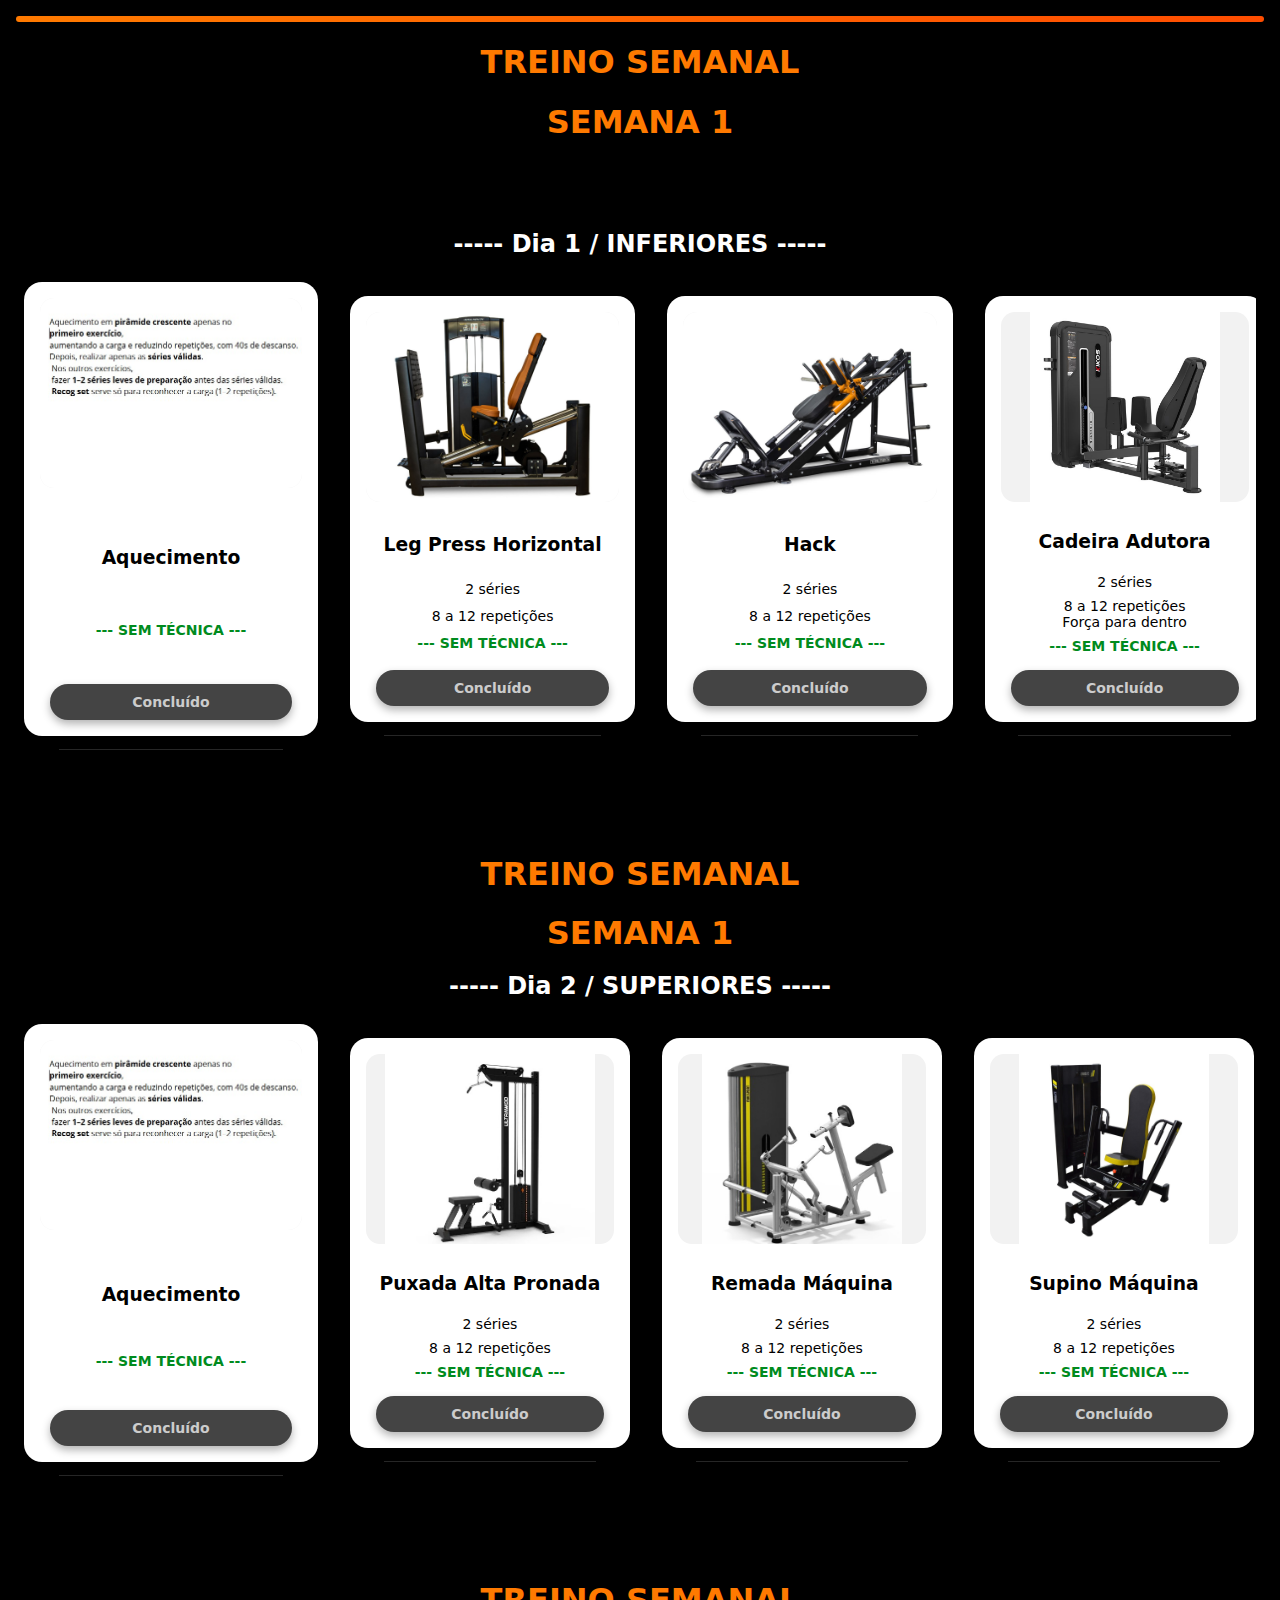
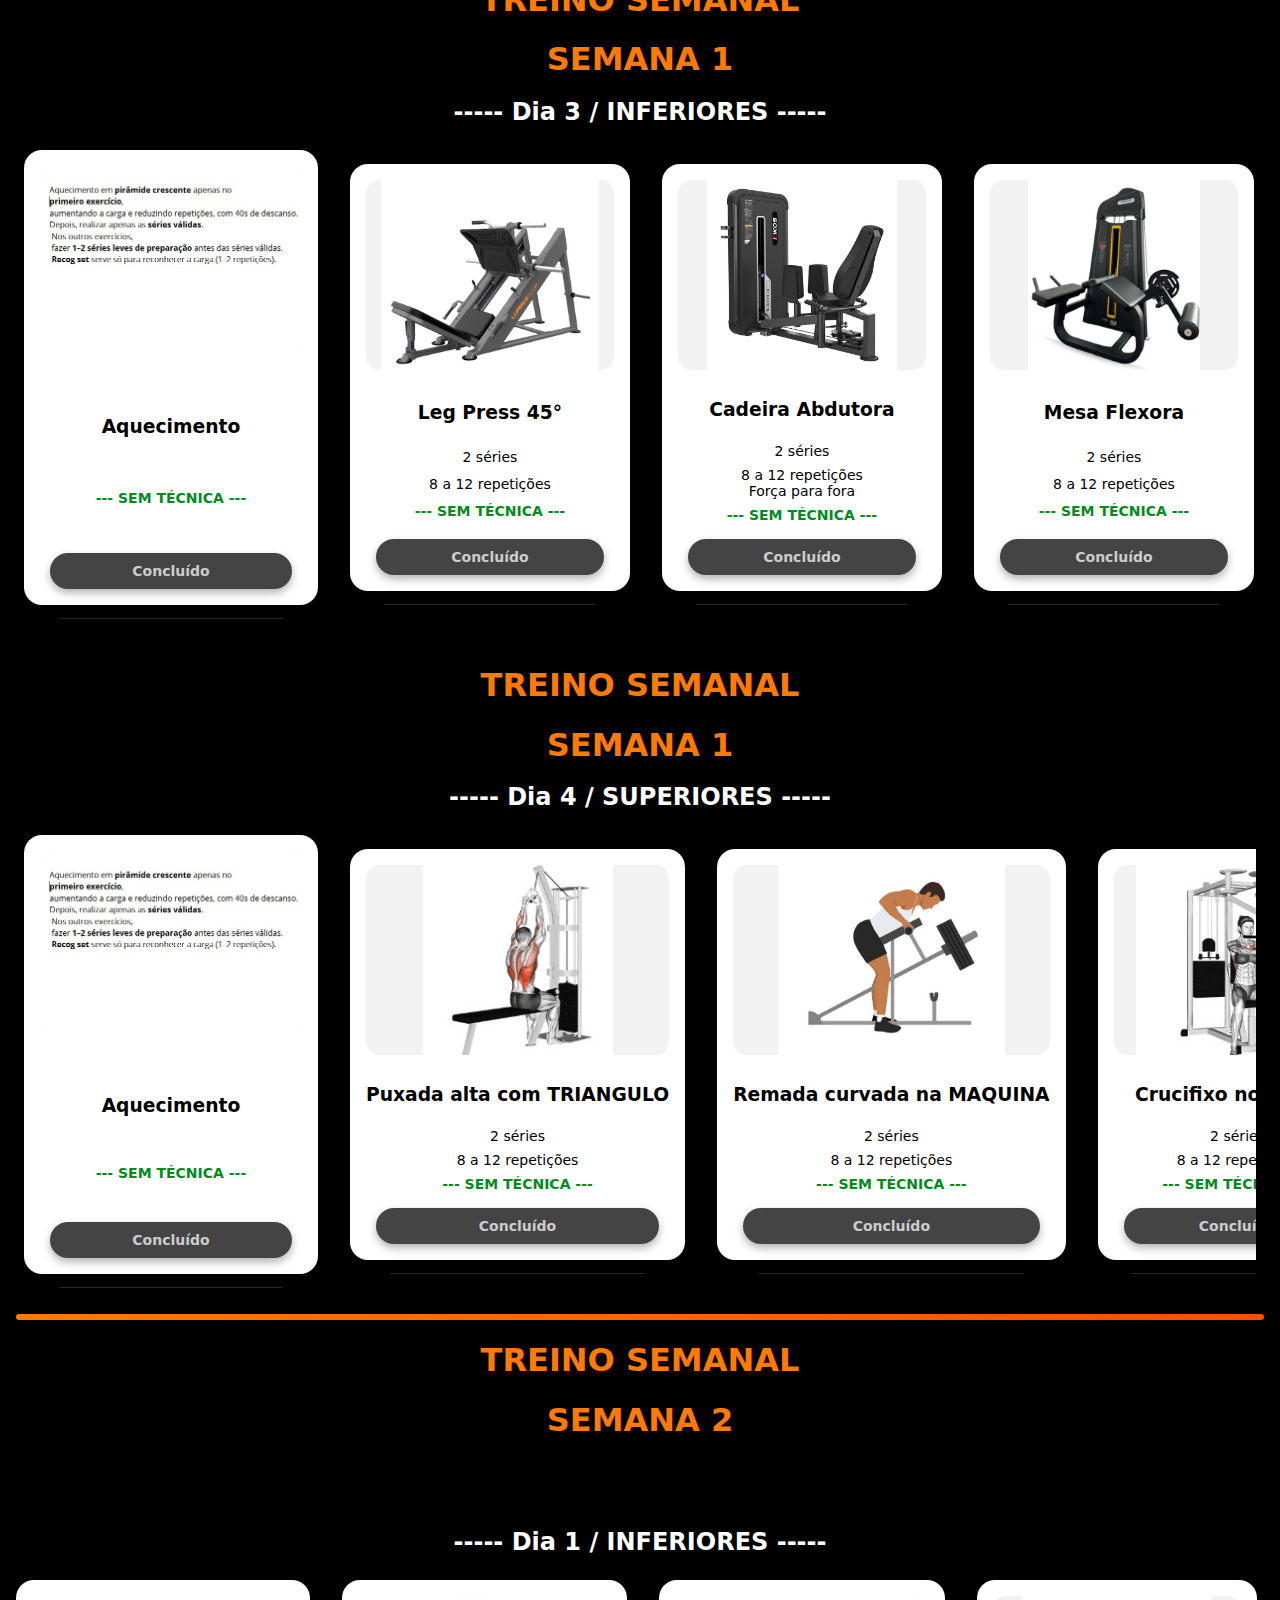
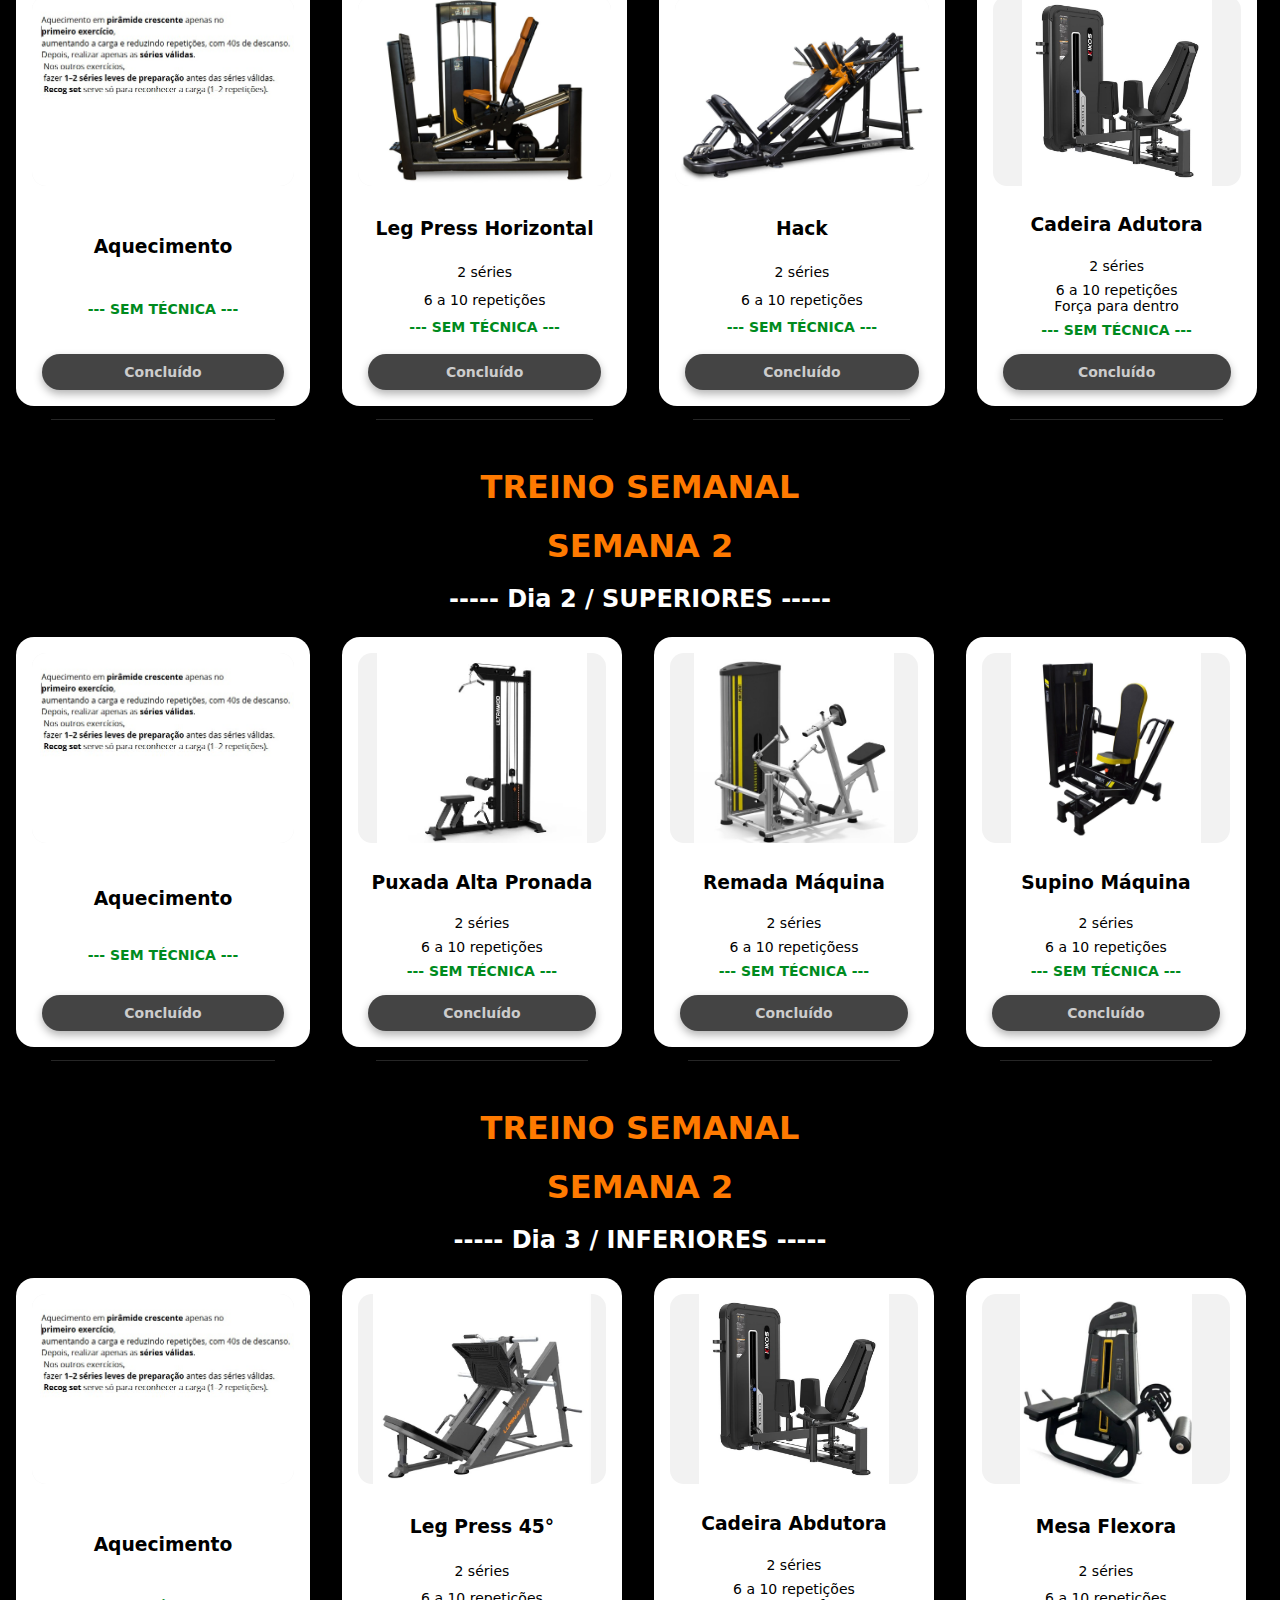
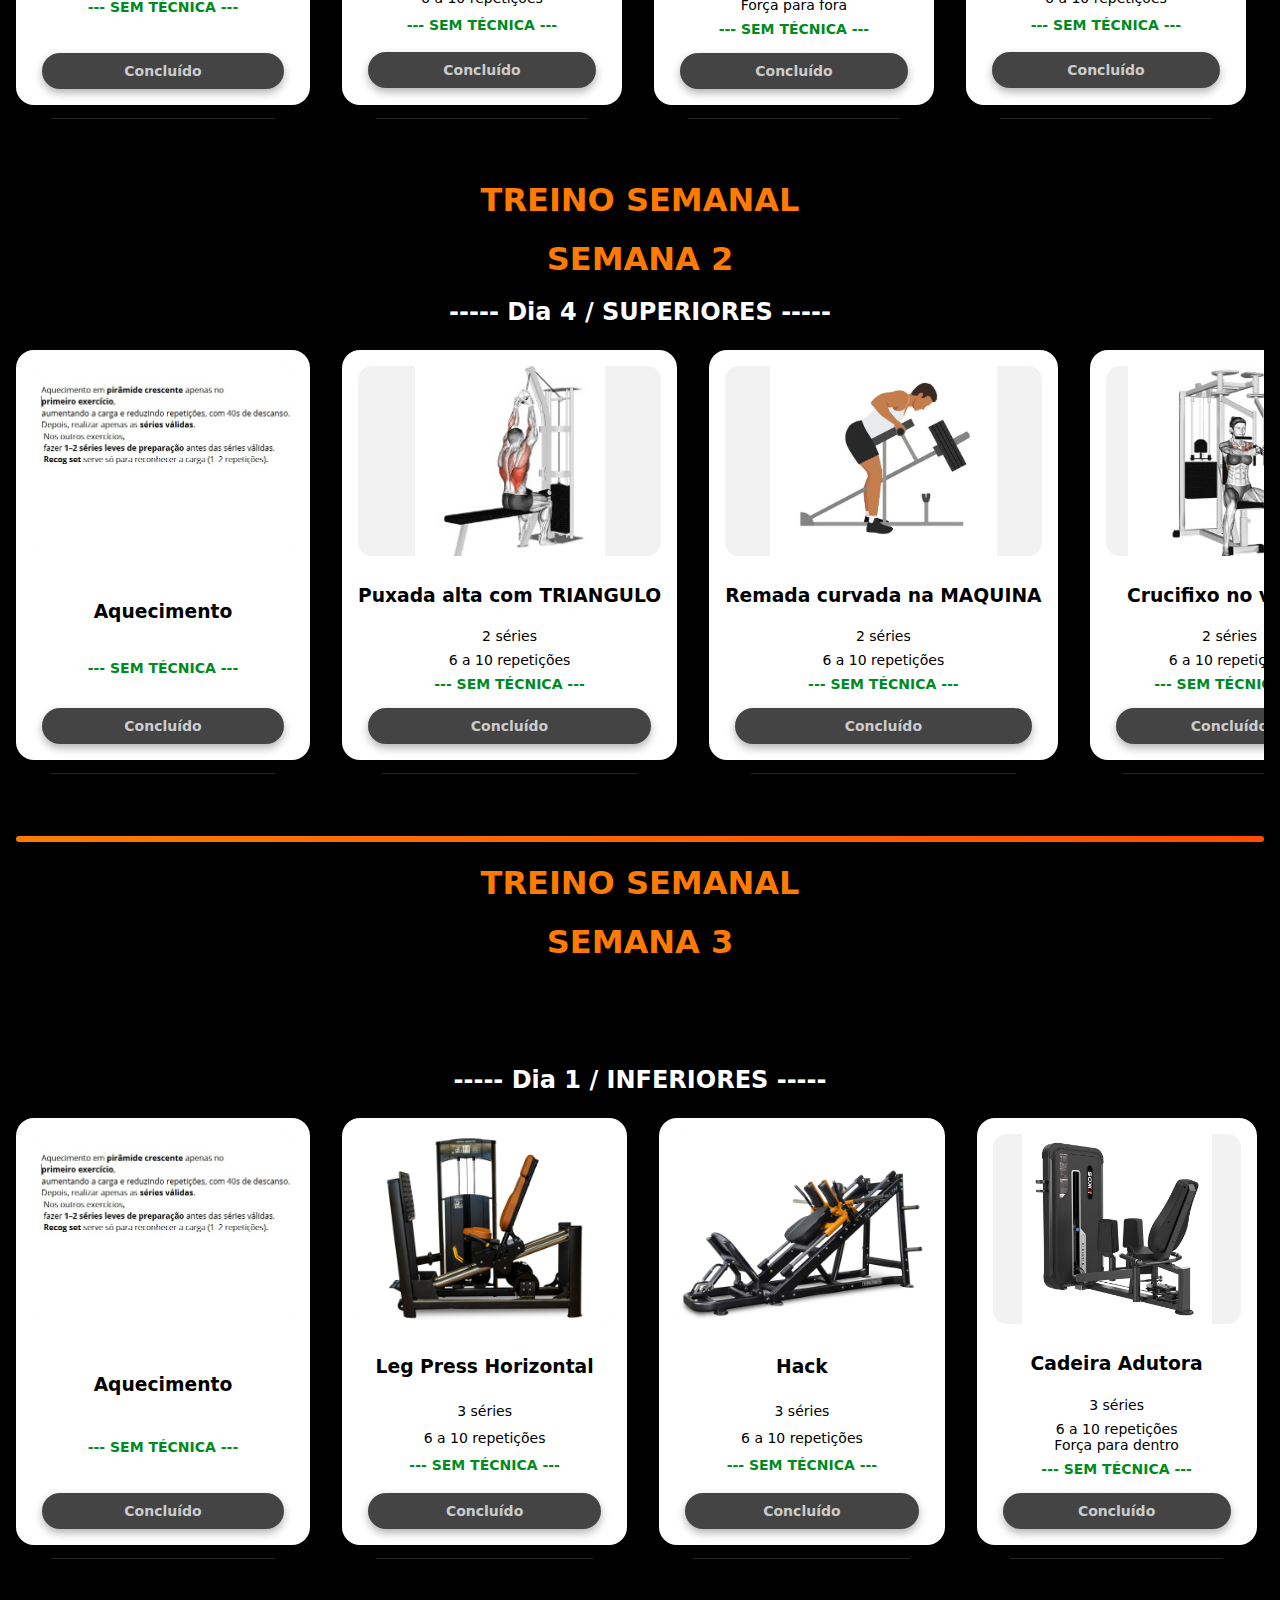
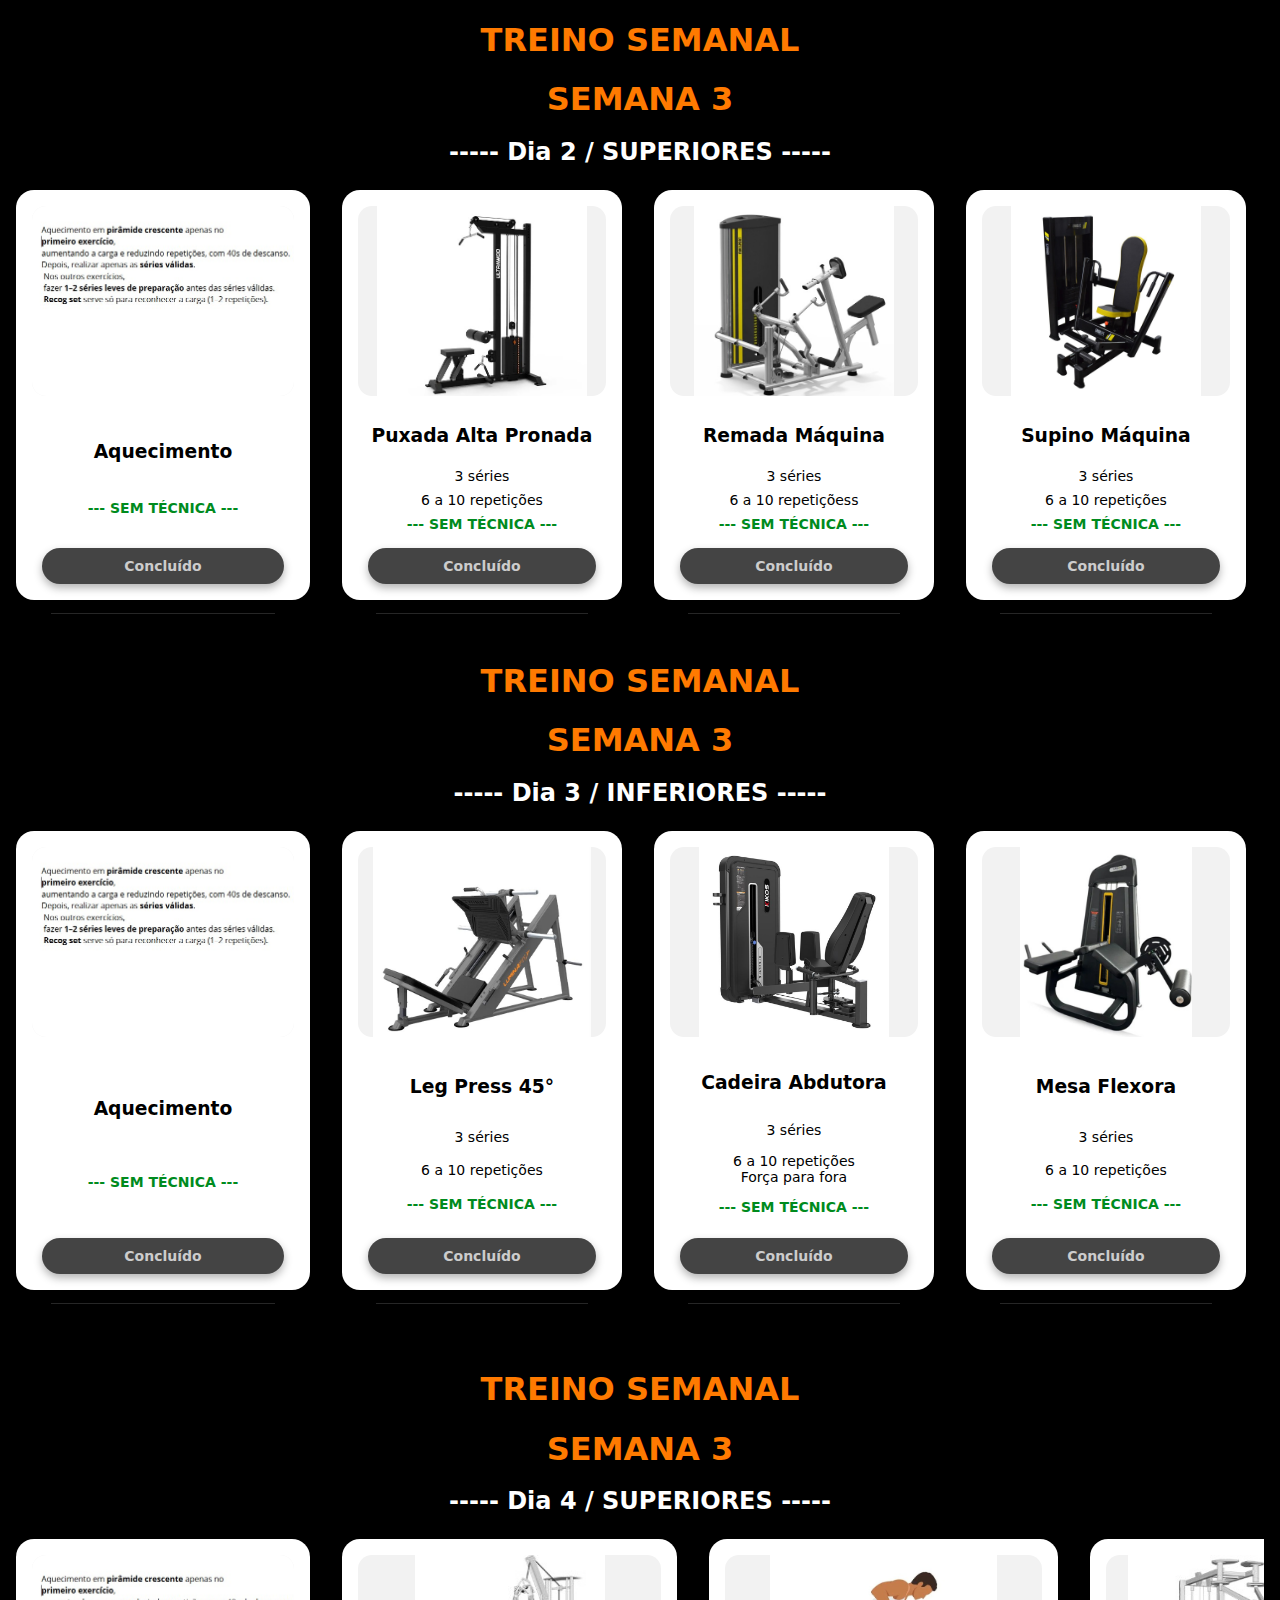
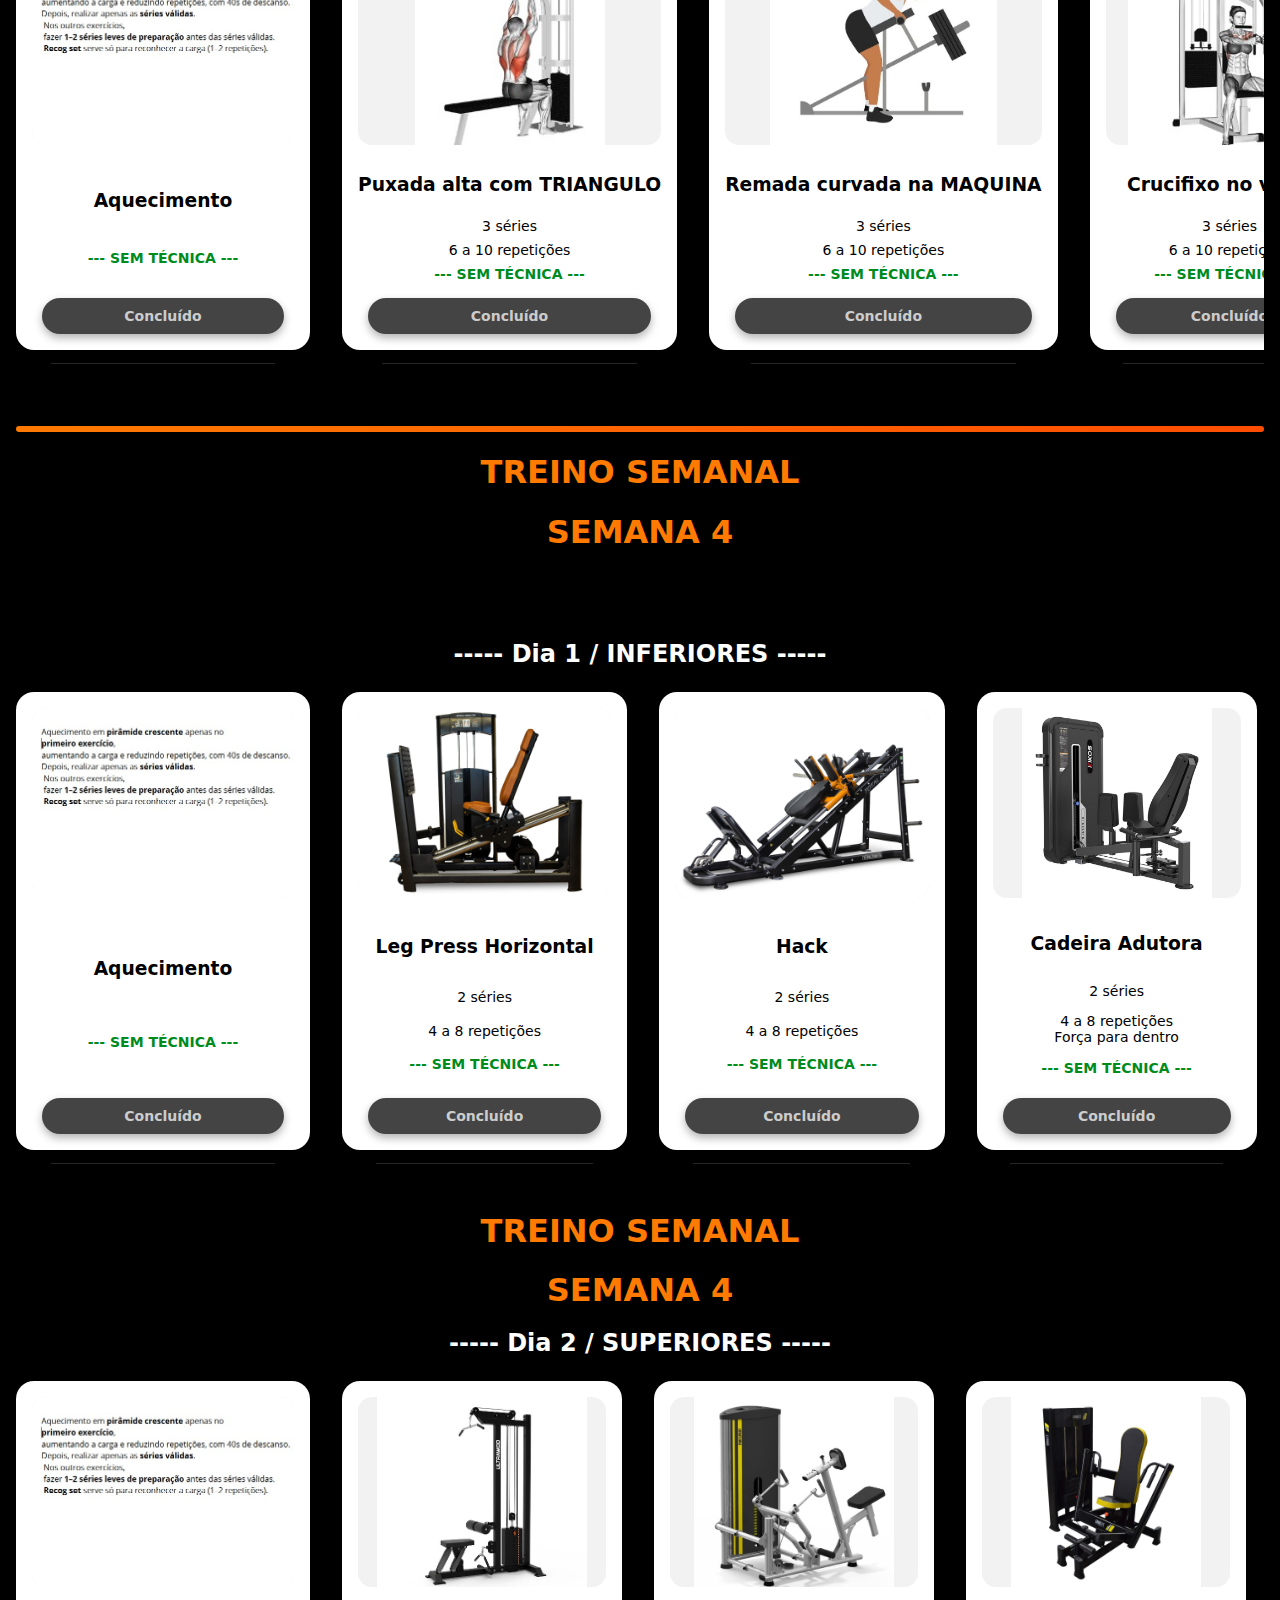
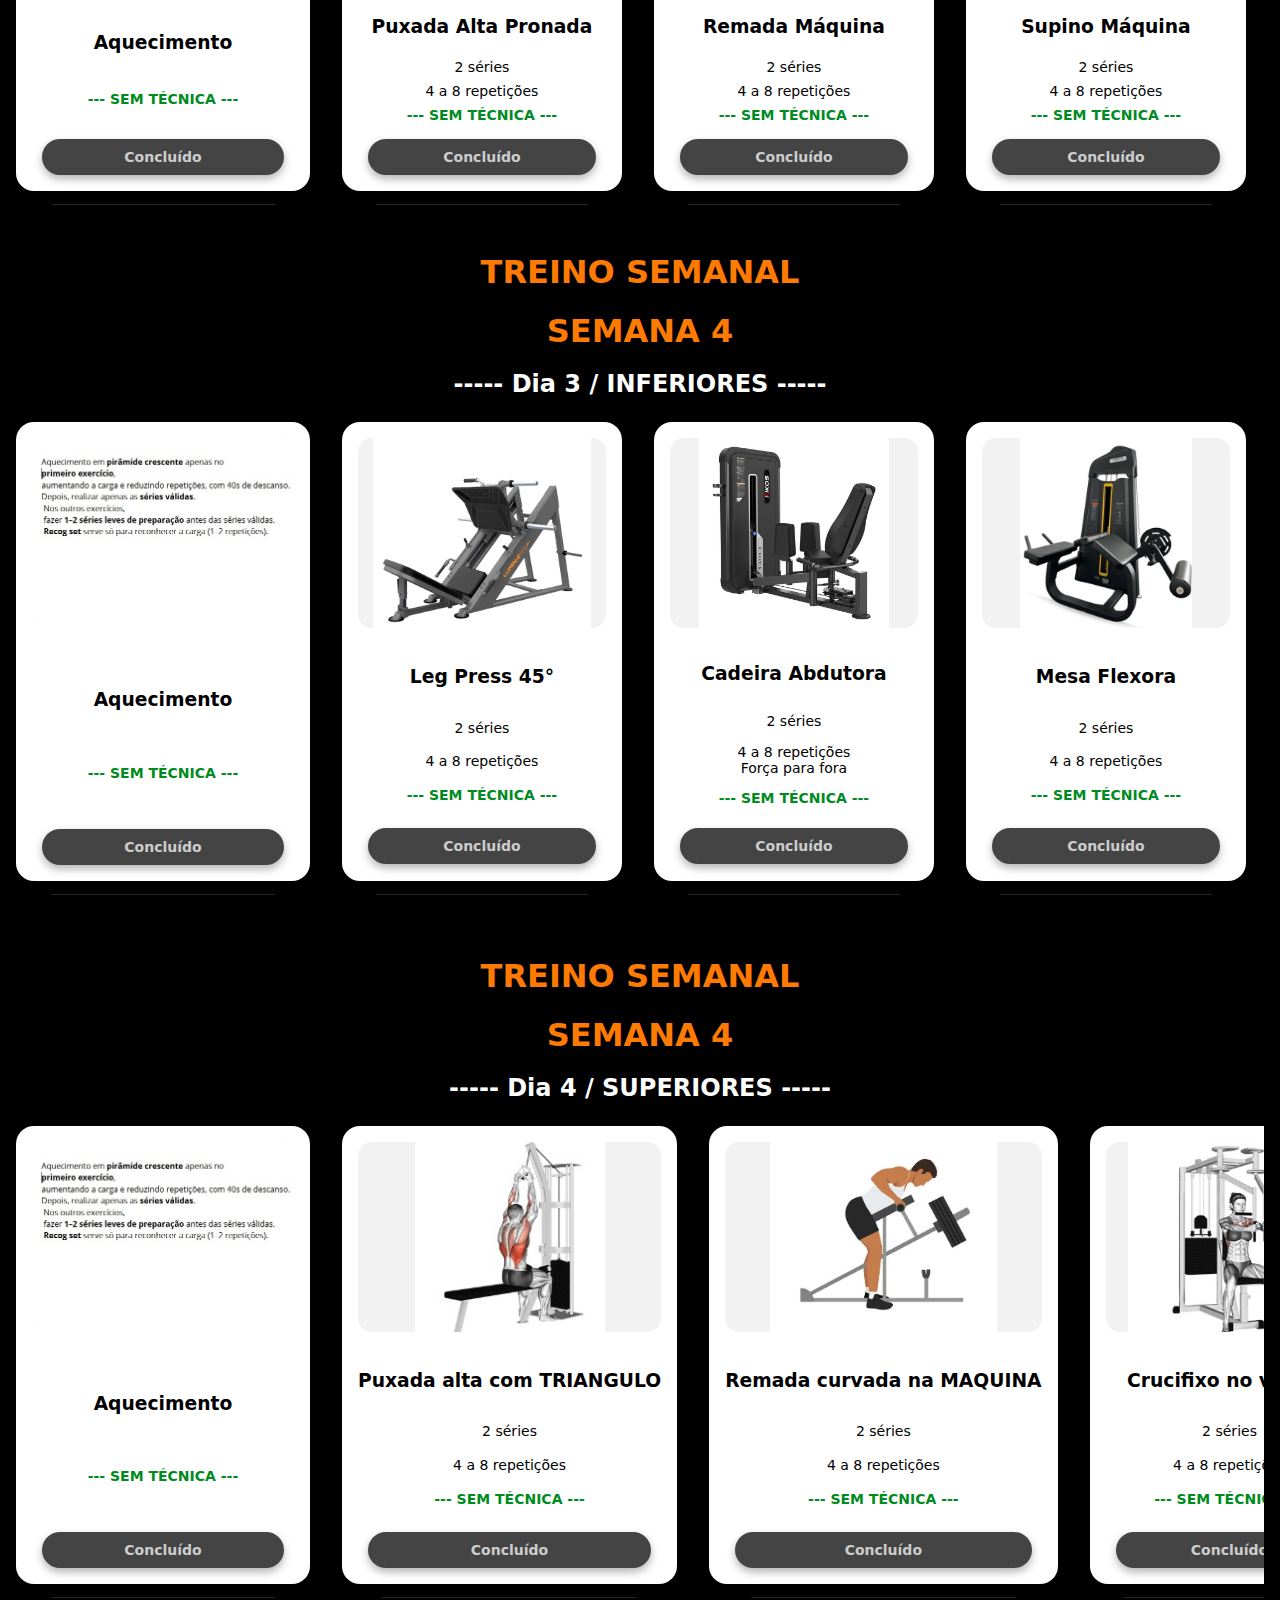
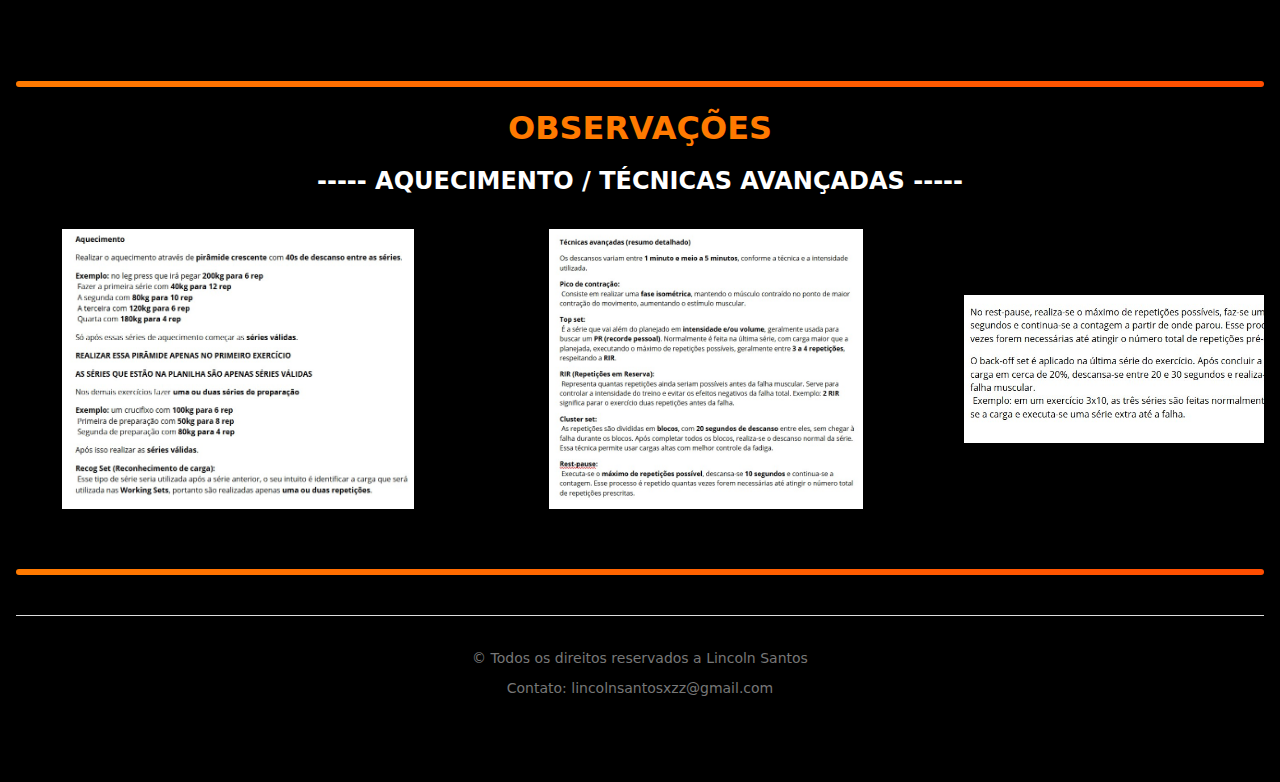
<file: index2.html>
<!DOCTYPE html>
<html lang="pt-BR">

<head>
    <meta charset="UTF-8">
    <meta name="viewport" content="width=device-width, initial-scale=1.0">
    <title>Treino</title>
    <link rel="stylesheet" href="style.css">
</head>

<body>

    <div class="barra-topo"></div>

    <h1>TREINO SEMANAL</h1>
    <h1>SEMANA 1</h1>
    <br>
    <br>
    <br>
    <!-- DIA 1 -->

    <h2>----- Dia 1 / INFERIORES -----</h2>

    <div class="lista-exercicios">

        <div class="exercicio">
            <img src="aquecimento.jpg" alt="aquecimento">
            <h3>Aquecimento</h3>
            <h4 class="serie">--- SEM TÉCNICA ---</h4>
            <label class="check-concluido">
                <input type="checkbox">
                <span>Concluído</span>
            </label>
        </div>
        <br>

        <div class="lista-exercicios">

            <div class="exercicio">
                <img src="legpress.jpg" alt="Leg press horizontal">
                <h3>Leg Press Horizontal</h3>
                <p class="serie">2 séries</p>
                <p class="serie">8 a 12 repetições</p>
                <h4 class="serie">--- SEM TÉCNICA ---</h4>
                <label class="check-concluido">
                    <input type="checkbox">
                    <span>Concluído</span>
                </label>
            </div>
            <br>
            <div class="exercicio">
                <img src="hack.jpg" alt="Hack">
                <h3>Hack</h3>
                <p class="serie">2 séries</p>
                <p class="serie">8 a 12 repetições</p>
                <h4 class="serie">--- SEM TÉCNICA ---</h4>
                <label class="check-concluido">
                    <input type="checkbox">
                    <span>Concluído</span>
                </label>
            </div>
            <br>
            <div class="exercicio">
                <img src="cadeira_adutora.jpg" alt="Cadeira Adutora">
                <h3>Cadeira Adutora</h3>
                <p class="serie">2 séries</p>
                <p class="serie">8 a 12 repetições <br> Força para dentro</p>
                <h4 class="serie">--- SEM TÉCNICA ---</h4>
                <label class="check-concluido">
                    <input type="checkbox">
                    <span>Concluído</span>
                </label>
            </div>
            <br>
            <div class="exercicio">
                <img src="cadeira_flexora.jpg" alt="Cadeira Flexora">
                <h3>Cadeira Flexora</h3>
                <p class="serie">2 séries</p>
                <p class="serie">8 a 12 repetições</p>
                <h4 class="serie">--- SEM TÉCNICA ---</h4>
                <label class="check-concluido">
                    <input type="checkbox">
                    <span>Concluído</span>
                </label>
            </div>
            <br>
            <div class="exercicio">
                <img src="Cadeira_Extensora.png" alt="Cadeira Extensora">
                <h3>Cadeira Extensora</h3>
                <p class="serie">2 séries</p>
                <p class="serie">8 a 12 repetições</p>
                <h4 class="serie">--- SEM TÉCNICA ---</h4>
                <label class="check-concluido">
                    <input type="checkbox">
                    <span>Concluído</span>
                </label>
            </div>

        </div>
    </div>

    <br>
    <br>
    <br>
    <!-- DIA 2 -->



    <h1>TREINO SEMANAL</h1>
    <h1>SEMANA 1</h1>

    <div class="dia">
        <h2>----- Dia 2 / SUPERIORES -----</h2>
        <div class="lista-exercicios">

        <div class="exercicio">
            <img src="aquecimento.jpg" alt="aquecimento">
            <h3>Aquecimento</h3>
            <h4 class="serie">--- SEM TÉCNICA ---</h4>
            <label class="check-concluido">
                <input type="checkbox">
                <span>Concluído</span>
            </label>
        </div>
        <br>

        <div class="lista-exercicios">

            <div class="exercicio">
                <img src="puxada_alta_promada.jpg" alt="Puxada Alta Pronada">
                <h3>Puxada Alta Pronada</h3>
                <p class="serie">2 séries</p>
                <p class="serie">8 a 12 repetições</p>
                <h4 class="serie">--- SEM TÉCNICA ---</h4>
                <label class="check-concluido">
                    <input type="checkbox">
                    <span>Concluído</span>
                </label>
            </div>
            <br>
            <div class="exercicio">
                <img src="remada_maquina.jpg" alt="Remada Máquina">
                <h3>Remada Máquina</h3>
                <p class="serie">2 séries</p>
                <p class="serie">8 a 12 repetições</p>
                <h4 class="serie">--- SEM TÉCNICA ---</h4>
                <label class="check-concluido">
                    <input type="checkbox">
                    <span>Concluído</span>
                </label>
            </div>
            <br>
            <div class="exercicio">
                <img src="supino_maquina.jpg" alt="Supino Máquina">
                <h3>Supino Máquina</h3>
                <p class="serie">2 séries</p>
                <p class="serie">8 a 12 repetições</p>
                <h4 class="serie">--- SEM TÉCNICA ---</h4>
                <label class="check-concluido">
                    <input type="checkbox">
                    <span>Concluído</span>
                </label>
            </div>
            <br>
            <div class="exercicio">
                <img src="desenvolvimento_na_maquina2.jpg" alt="Desenvolvimento Máquina">
                <h3>Desenvolvimento Máquina</h3>
                <p class="serie">2 séries</p>
                <p class="serie">8 a 12 repetições</p>
                <h4 class="serie">--- SEM TÉCNICA ---</h4>
                <label class="check-concluido">
                    <input type="checkbox">
                    <span>Concluído</span>
                </label>
            </div>
            <br>
            <div class="exercicio">
                <img src="tríceps_frances_com_halters.jpg" alt="Tríceps Francês">
                <h3>Tríceps Francês com Halter</h3>
                <p class="serie">2 séries</p>
                <p class="serie">8 a 12 repetições</p>
                <h4 class="serie">--- SEM TÉCNICA ---</h4>
                <label class="check-concluido">
                    <input type="checkbox">
                    <span>Concluído</span>
                </label>
            </div>
            <br>
            <div class="exercicio">
                <img src="rosca_scott_halter.jpg" alt="Rosca Scott">
                <h3>Rosca Scott com Halter</h3>
                <p class="serie">2 séries</p>
                <p class="serie">8 a 12 repetições</p>
                <h4 class="serie">--- SEM TÉCNICA ---</h4>
                <label class="check-concluido">
                    <input type="checkbox">
                    <span>Concluído</span>
                </label>
            </div>

        </div>
    </div>
    <br>
    <br>
    <br>
    <!-- DIA 3 -->


    <h1>TREINO SEMANAL</h1>
    <h1>SEMANA 1</h1>

    <div class="dia">
        <h2>----- Dia 3 / INFERIORES -----</h2>
<div class="lista-exercicios">

        <div class="exercicio">
            <img src="aquecimento.jpg" alt="aquecimento">
            <h3>Aquecimento</h3>
            <h4 class="serie">--- SEM TÉCNICA ---</h4>
            <label class="check-concluido">
                <input type="checkbox">
                <span>Concluído</span>
            </label>
        </div>
        <br>
        <div class="lista-exercicios">
            <div class="exercicio">
                <img src="legpress45.jpg" alt="Leg Press 45">
                <h3>Leg Press 45°</h3>
                <p class="serie">2 séries</p>
                <p class="serie">8 a 12 repetições</p>
                <h4 class="serie">--- SEM TÉCNICA ---</h4>
                <label class="check-concluido">
                    <input type="checkbox">
                    <span>Concluído</span>
                </label>
            </div>
            <br>
            <div class="exercicio">
                <img src="cadeira_adutora.jpg" alt="cadeira_adutora">
                <h3>Cadeira Abdutora</h3>
                <p class="serie">2 séries</p>
                <p class="serie">8 a 12 repetições <br> Força para fora</p>
                <h4 class="serie">--- SEM TÉCNICA ---</h4>
                <label class="check-concluido">
                    <input type="checkbox">
                    <span>Concluído</span>
                </label>
            </div>
            <br>
            <div class="exercicio">
                <img src="mesa_flexora.jpg" alt="mesa_flexora">
                <h3>Mesa Flexora</h3>
                <p class="serie">2 séries</p>
                <p class="serie">8 a 12 repetições</p>
                <h4 class="serie">--- SEM TÉCNICA ---</h4>
                <label class="check-concluido">
                    <input type="checkbox">
                    <span>Concluído</span>
                </label>
            </div>
            <br>
            <div class="exercicio">
                <img src="stiff.jpg" alt="stiff">
                <h3>Stiff</h3>
                <p class="serie">2 séries</p>
                <p class="serie">8 a 12 repetições</p>
                <h4 class="serie">--- SEM TÉCNICA ---</h4>
                <label class="check-concluido">
                    <input type="checkbox">
                    <span>Concluído</span>
                </label>
            </div>
            <br>
            <div class="exercicio">
                <img src="Cadeira_Extensora.png" alt="Cadeira Extensora">
                <h3>Cadeira Extensora</h3>
                <p class="serie">2 séries</p>
                <p class="serie">8 a 12 repetições</p>
                <h4 class="serie">--- SEM TÉCNICA ---</h4>
                <label class="check-concluido">
                    <input type="checkbox">
                    <span>Concluído</span>
                </label>
            </div>

        </div>
    </div>


    <!-- DIA 4 -->
    <h1>TREINO SEMANAL</h1>
    <h1>SEMANA 1</h1>

    <div class="dia">
        <h2>----- Dia 4 / SUPERIORES -----</h2>
        <div class="lista-exercicios">

        <div class="exercicio">
            <img src="aquecimento.jpg" alt="aquecimento">
            <h3>Aquecimento</h3>
            <h4 class="serie">--- SEM TÉCNICA ---</h4>
            <label class="check-concluido">
                <input type="checkbox">
                <span>Concluído</span>
            </label>
        </div>
        <br>

        <div class="lista-exercicios">

            <div class="exercicio">
                <img src="remada_alta_com_triangulo.jpg" alt="puxada_alta_promada">
                <h3>Puxada alta com TRIANGULO</h3>
                <p class="serie">2 séries</p>
                <p class="serie">8 a 12 repetições</p>
                <h4 class="serie">--- SEM TÉCNICA ---</h4>
                <label class="check-concluido">
                    <input type="checkbox">
                    <span>Concluído</span>
                </label>
            </div>
            <br>
            <div class="exercicio">
                <img src="remada_curvada_maquina2.jpg" alt="remada_curvada_maquina2">
                <h3>Remada curvada na MAQUINA</h3>
                <p class="serie">2 séries</p>
                <p class="serie">8 a 12 repetições</p>
                <h4 class="serie">--- SEM TÉCNICA ---</h4>
                <label class="check-concluido">
                    <input type="checkbox">
                    <span>Concluído</span>
                </label>
            </div>
            <br>
            <div class="exercicio">
                <img src="crucifixo no voador.jpg" alt="crucifixo_no_voador">
                <h3>Crucifixo no voador</h3>
                <p class="serie">2 séries</p>
                <p class="serie">8 a 12 repetições</p>
                <h4 class="serie">--- SEM TÉCNICA ---</h4>
                <label class="check-concluido">
                    <input type="checkbox">
                    <span>Concluído</span>
                </label>
            </div>
            <br>
            <div class="exercicio">
                <img src="elevação_lateral_maquina.jpg" alt="elevação_lateral_maquina">
                <h3>Elevação Lateral maquina</h3>
                <p class="serie">2 séries</p>
                <p class="serie">8 a 12 repetições</p>
                <h4 class="serie">--- SEM TÉCNICA ---</h4>
                <label class="check-concluido">
                    <input type="checkbox">
                    <span>Concluído</span>
                </label>
            </div>
            <br>
            <div class="exercicio">
                <img src="tripice_na_polia.jpg" alt="tripice_na_polia">
                <h3>Tríceps na Polia</h3>
                <p class="serie">2 séries</p>
                <p class="serie">8 a 12 repetições</p>
                <h4 class="serie">--- SEM TÉCNICA ---</h4>
                <label class="check-concluido">
                    <input type="checkbox">
                    <span>Concluído</span>
                </label>
            </div>
            <br>
            <div class="exercicio">
                <img src="Rosca_na_polia.jpg" alt="Rosca_na_polia">
                <h3>Rosca_na_polia</h3>
                <p class="serie">2 séries</p>
                <p class="serie">8 a 12 repetições</p>
                <h4 class="serie">--- SEM TÉCNICA ---</h4>
                <label class="check-concluido">
                    <input type="checkbox">
                    <span>Concluído</span>
                </label>
            </div>


        </div>
    </div>

    <div class="barra-topo"></div>

    <h1>TREINO SEMANAL</h1>
    <h1>SEMANA 2</h1>
    <br>
    <br>
    <br>

    <!-- DIA 1 -->

    <h2>----- Dia 1 / INFERIORES -----</h2>

    <div class="lista-exercicios">

        <div class="exercicio">
            <img src="aquecimento.jpg" alt="aquecimento">
            <h3>Aquecimento</h3>
            <h4 class="serie">--- SEM TÉCNICA ---</h4>
            <label class="check-concluido">
                <input type="checkbox">
                <span>Concluído</span>
            </label>
        </div>
        <br>

        <div class="exercicio">
            <img src="legpress.jpg" alt="Leg press horizontal">
            <h3>Leg Press Horizontal</h3>
            <p class="serie">2 séries</p>
            <p class="serie">6 a 10 repetições</p>
            <h4 class="serie">--- SEM TÉCNICA ---</h4>
            <label class="check-concluido">
                <input type="checkbox">
                <span>Concluído</span>
            </label>
        </div>
        <br>
        <div class="exercicio">
            <img src="hack.jpg" alt="Hack">
            <h3>Hack</h3>
            <p class="serie">2 séries</p>
            <p class="serie">6 a 10 repetições</p>
            <h4 class="serie">--- SEM TÉCNICA ---</h4>
            <label class="check-concluido">
                <input type="checkbox">
                <span>Concluído</span>
            </label>
        </div>
        <br>
        <div class="exercicio">
            <img src="cadeira_adutora.jpg" alt="Cadeira Adutora">
            <h3>Cadeira Adutora</h3>
            <p class="serie">2 séries</p>
            <p class="serie">6 a 10 repetições <br> Força para dentro</p>
            <h4 class="serie">--- SEM TÉCNICA --- </h4>
            <label class="check-concluido">
                <input type="checkbox">
                <span>Concluído</span>
            </label>
        </div>
        <br>
        <div class="exercicio">
            <img src="cadeira_flexora.jpg" alt="Cadeira Flexora">
            <h3>Cadeira Flexora</h3>
            <p class="serie">2 séries</p>
            <p class="serie">6 a 10 repetições</p>
            <h4 class="serie">--- SEM TÉCNICA ---</h4>
            <label class="check-concluido">
                <input type="checkbox">
                <span>Concluído</span>
            </label>
        </div>
        <br>
        <div class="exercicio">
            <img src="Cadeira_Extensora.png" alt="Cadeira Extensora">
            <h3>Cadeira Extensora</h3>
            <p class="serie">2 séries</p>
            <p class="serie">6 a 10 repetições</p>
            <h4 class="serie">--- SEM TÉCNICA ---</h4>
            <label class="check-concluido">
                <input type="checkbox">
                <span>Concluído</span>
            </label>
        </div>

        <!-- DIA 2 -->


    </div>
    <h1>TREINO SEMANAL</h1>
    <h1>SEMANA 2</h1>

    <div class="dia">
        <h2>----- Dia 2 / SUPERIORES -----</h2>

       <div class="lista-exercicios">

        <div class="exercicio">
            <img src="aquecimento.jpg" alt="aquecimento">
            <h3>Aquecimento</h3>
            <h4 class="serie">--- SEM TÉCNICA ---</h4>
            <label class="check-concluido">
                <input type="checkbox">
                <span>Concluído</span>
            </label>
        </div>
        <br>

            <div class="exercicio">
                <img src="puxada_alta_promada.jpg" alt="Puxada Alta Pronada">
                <h3>Puxada Alta Pronada</h3>
                <p class="serie">2 séries</p>
                <p class="serie">6 a 10 repetições</p>
                <h4 class="serie">--- SEM TÉCNICA ---</h4>
                <label class="check-concluido">
                    <input type="checkbox">
                    <span>Concluído</span>
                </label>
            </div>
            <br>
            <div class="exercicio">
                <img src="remada_maquina.jpg" alt="Remada Máquina">
                <h3>Remada Máquina</h3>
                <p class="serie">2 séries</p>
                <p class="serie">6 a 10 repetiçõess</p>
                <h4 class="serie">--- SEM TÉCNICA ---</h4>
                <label class="check-concluido">
                    <input type="checkbox">
                    <span>Concluído</span>
                </label>
            </div>
            <br>
            <div class="exercicio">
                <img src="supino_maquina.jpg" alt="Supino Máquina">
                <h3>Supino Máquina</h3>
                <p class="serie">2 séries</p>
                <p class="serie">6 a 10 repetições</p>
                <h4 class="serie">--- SEM TÉCNICA ---</h4>
                <label class="check-concluido">
                    <input type="checkbox">
                    <span>Concluído</span>
                </label>
            </div>
            <br>
            <div class="exercicio">
                <img src="desenvolvimento_na_maquina2.jpg" alt="Desenvolvimento Máquina">
                <h3>Desenvolvimento Máquina</h3>
                <p class="serie">2 séries</p>
                <p class="serie">6 a 10 repetições</p>
                <h4 class="serie">--- SEM TÉCNICA ---</h4>
                <label class="check-concluido">
                    <input type="checkbox">
                    <span>Concluído</span>
                </label>
            </div>
            <br>
            <div class="exercicio">
                <img src="tríceps_frances_com_halters.jpg" alt="Tríceps Francês">
                <h3>Tríceps Francês com Halter</h3>
                <p class="serie">2 séries</p>
                <p class="serie">6 a 10 repetições</p>
                <h4 class="serie">--- SEM TÉCNICA ---</h4>
                <label class="check-concluido">
                    <input type="checkbox">
                    <span>Concluído</span>
                </label>
            </div>
            <br>
            <div class="exercicio">
                <img src="rosca_scott_halter.jpg" alt="Rosca Scott">
                <h3>Rosca Scott com Halter</h3>
                <p class="serie">2 séries</p>
                <p class="serie">6 a 10 repetições</p>
                <h4 class="serie">--- SEM TÉCNICA ---</h4>
                <label class="check-concluido">
                    <input type="checkbox">
                    <span>Concluído</span>
                </label>
            </div>


        </div>
        <!-- DIA 3 -->


        <h1>TREINO SEMANAL</h1>
        <h1>SEMANA 2</h1>

        <div class="dia">
            <h2>----- Dia 3 / INFERIORES -----</h2>

  <div class="lista-exercicios">

        <div class="exercicio">
            <img src="aquecimento.jpg" alt="aquecimento">
            <h3>Aquecimento</h3>
            <h4 class="serie">--- SEM TÉCNICA ---</h4>
            <label class="check-concluido">
                <input type="checkbox">
                <span>Concluído</span>
            </label>
        </div>
        <br>
                <div class="exercicio">
                    <img src="legpress45.jpg" alt="Leg Press 45">
                    <h3>Leg Press 45°</h3>
                    <p class="serie">2 séries</p>
                    <p class="serie">6 a 10 repetições</p>
                    <h4 class="serie">--- SEM TÉCNICA ---</h4>
                    <label class="check-concluido">
                        <input type="checkbox">
                        <span>Concluído</span>
                    </label>
                </div>
                <br>
                <div class="exercicio">
                    <img src="cadeira_adutora.jpg" alt="cadeira_adutora">
                    <h3>Cadeira Abdutora</h3>
                    <p class="serie">2 séries</p>
                    <p class="serie">6 a 10 repetições<br> Força para fora</p>
                    <h4 class="serie">--- SEM TÉCNICA ---</h4>
                    <label class="check-concluido">
                        <input type="checkbox">
                        <span>Concluído</span>
                    </label>
                </div>
                <br>
                <div class="exercicio">
                    <img src="mesa_flexora.jpg" alt="mesa_flexora">
                    <h3>Mesa Flexora</h3>
                    <p class="serie">2 séries</p>
                    <p class="serie">6 a 10 repetições</p>
                    <h4 class="serie">--- SEM TÉCNICA ---</h4>
                    <label class="check-concluido">
                        <input type="checkbox">
                        <span>Concluído</span>
                    </label>
                </div>
                <br>
                <div class="exercicio">
                    <img src="stiff.jpg" alt="stiff">
                    <h3>Stiff</h3>
                    <p class="serie">2 séries</p>
                    <p class="serie">6 a 10 repetições</p>
                    <h4 class="serie">--- SEM TÉCNICA ---</h4>
                    <label class="check-concluido">
                        <input type="checkbox">
                        <span>Concluído</span>
                    </label>
                </div>
                <br>
                <div class="exercicio">
                    <img src="Cadeira_Extensora.png" alt="Cadeira Extensora">
                    <h3>Cadeira Extensora</h3>
                    <p class="serie">2 séries</p>
                    <p class="serie">6 a 10 repetições</p>
                    <h4 class="serie">--- SEM TÉCNICA ---</h4>
                    <label class="check-concluido">
                        <input type="checkbox">
                        <span>Concluído</span>
                    </label>
                </div>

            </div>

        </div>
    </div>
    <!-- DIA 4 -->
    <h1>TREINO SEMANAL</h1>
    <h1>SEMANA 2</h1>

    <div class="dia">
        <h2>----- Dia 4 / SUPERIORES -----</h2>

<div class="lista-exercicios">

        <div class="exercicio">
            <img src="aquecimento.jpg" alt="aquecimento">
            <h3>Aquecimento</h3>
            <h4 class="serie">--- SEM TÉCNICA ---</h4>
            <label class="check-concluido">
                <input type="checkbox">
                <span>Concluído</span>
            </label>
        </div>
        <br>

            <div class="exercicio">
                <img src="remada_alta_com_triangulo.jpg" alt="puxada_alta_promada">
                <h3>Puxada alta com TRIANGULO</h3>
                <p class="serie">2 séries</p>
                <p class="serie">6 a 10 repetições</p>
                <h4 class="serie">--- SEM TÉCNICA ---</h4>
                <label class="check-concluido">
                    <input type="checkbox">
                    <span>Concluído</span>
                </label>
            </div>
            <br>
            <div class="exercicio">
                <img src="remada_curvada_maquina2.jpg" alt="remada_curvada_maquina2">
                <h3>Remada curvada na MAQUINA</h3>
                <p class="serie">2 séries</p>
                <p class="serie">6 a 10 repetições</p>
                <h4 class="serie">--- SEM TÉCNICA ---</h4>
                <label class="check-concluido">
                    <input type="checkbox">
                    <span>Concluído</span>
                </label>
            </div>
            <br>
            <div class="exercicio">
                <img src="crucifixo no voador.jpg" alt="crucifixo_no_voador">
                <h3>Crucifixo no voador</h3>
                <p class="serie">2 séries</p>
                <p class="serie">6 a 10 repetições</p>
                <h4 class="serie">--- SEM TÉCNICA ---</h4>
                <label class="check-concluido">
                    <input type="checkbox">
                    <span>Concluído</span>
                </label>
            </div>
            <br>
            <div class="exercicio">
                <img src="elevação_lateral_maquina.jpg" alt="elevação_lateral_maquina">
                <h3>Elevação Lateral maquina</h3>
                <p class="serie">2 séries</p>
                <p class="serie">6 a 10 repetições</p>
                <h4 class="serie">--- SEM TÉCNICA ---</h4>
                <label class="check-concluido">
                    <input type="checkbox">
                    <span>Concluído</span>
                </label>
            </div>
            <br>
            <div class="exercicio">
                <img src="tripice_na_polia.jpg" alt="tripice_na_polia">
                <h3>Tríceps na Polia</h3>
                <p class="serie">2 séries</p>
                <p class="serie">6 a 10 repetições</p>
                <h4 class="serie">--- SEM TÉCNICA ---</h4>
                <label class="check-concluido">
                    <input type="checkbox">
                    <span>Concluído</span>
                </label>
            </div>
            <br>
            <div class="exercicio">
                <img src="Rosca_na_polia.jpg" alt="Rosca_na_polia">
                <h3>Rosca_na_polia</h3>
                <p class="serie">2 séries</p>
                <p class="serie">6 a 10 repetições</p>
                <h4 class="serie">--- SEM TÉCNICA ---</h4>
                <label class="check-concluido">
                    <input type="checkbox">
                    <span>Concluído</span>
                </label>
            </div>



        </div>
    </div>
    <div class="barra-topo"></div>

    <h1>TREINO SEMANAL</h1>
    <h1>SEMANA 3</h1>
    <br>
    <br>
    <br>

    </div>
    </div>

    <!-- DIA 1 -->

    <h2>----- Dia 1 / INFERIORES -----</h2>

   <div class="lista-exercicios">

        <div class="exercicio">
            <img src="aquecimento.jpg" alt="aquecimento">
            <h3>Aquecimento</h3>
            <h4 class="serie">--- SEM TÉCNICA ---</h4>
            <label class="check-concluido">
                <input type="checkbox">
                <span>Concluído</span>
            </label>
        </div>
        <br>
        <div class="exercicio">
            <img src="legpress.jpg" alt="Leg press horizontal">
            <h3>Leg Press Horizontal</h3>
            <p class="serie">3 séries</p>
            <p class="serie">6 a 10 repetições</p>
            <h4 class="serie">--- SEM TÉCNICA ---</h4>
            <label class="check-concluido">
                <input type="checkbox">
                <span>Concluído</span>
            </label>
        </div>
        <br>
        <div class="exercicio">
            <img src="hack.jpg" alt="Hack">
            <h3>Hack</h3>
            <p class="serie">3 séries</p>
            <p class="serie">6 a 10 repetições</p>
            <h4 class="serie">--- SEM TÉCNICA ---</h4>
            <label class="check-concluido">
                <input type="checkbox">
                <span>Concluído</span>
            </label>
        </div>
        <br>
        <div class="exercicio">
            <img src="cadeira_adutora.jpg" alt="Cadeira Adutora">
            <h3>Cadeira Adutora</h3>
            <p class="serie">3 séries</p>
            <p class="serie">6 a 10 repetições <br> Força para dentro</p>
            <h4 class="serie">--- SEM TÉCNICA ---</h4>
            <label class="check-concluido">
                <input type="checkbox">
                <span>Concluído</span>
            </label>
        </div>
        <br>
        <div class="exercicio">
            <img src="cadeira_flexora.jpg" alt="Cadeira Flexora">
            <h3>Cadeira Flexora</h3>
            <p class="serie">3 séries</p>
            <p class="serie">6 a 10 repetições</p>
            <h4 class="serie">--- SEM TÉCNICA ---</h4>
            <label class="check-concluido">
                <input type="checkbox">
                <span>Concluído</span>
            </label>
        </div>
        <br>
        <div class="exercicio">
            <img src="Cadeira_Extensora.png" alt="Cadeira Extensora">
            <h3>Cadeira Extensora</h3>
            <p class="serie">3 séries</p>
            <p class="serie">6 a 10 repetições</p>
            <h4 class="serie">--- SEM TÉCNICA ---</h4>
            <label class="check-concluido">
                <input type="checkbox">
                <span>Concluído</span>
            </label>

        </div>


    </div>
    <!-- DIA 2 -->


    </div>
    <h1>TREINO SEMANAL</h1>
    <h1>SEMANA 3</h1>

    <div class="dia">
        <h2>----- Dia 2 / SUPERIORES -----</h2>

<div class="lista-exercicios">

        <div class="exercicio">
            <img src="aquecimento.jpg" alt="aquecimento">
            <h3>Aquecimento</h3>
            <h4 class="serie">--- SEM TÉCNICA ---</h4>
            <label class="check-concluido">
                <input type="checkbox">
                <span>Concluído</span>
            </label>
        </div>
        <br>

            <div class="exercicio">
                <img src="puxada_alta_promada.jpg" alt="Puxada Alta Pronada">
                <h3>Puxada Alta Pronada</h3>
                <p class="serie">3 séries</p>
                <p class="serie">6 a 10 repetições</p>
                <h4 class="serie">--- SEM TÉCNICA ---</h4>
                <label class="check-concluido">
                    <input type="checkbox">
                    <span>Concluído</span>
                </label>
            </div>
            <br>
            <div class="exercicio">
                <img src="remada_maquina.jpg" alt="Remada Máquina">
                <h3>Remada Máquina</h3>
                <p class="serie">3 séries</p>
                <p class="serie">6 a 10 repetiçõess</p>
                <h4 class="serie">--- SEM TÉCNICA ---</h4>
                <label class="check-concluido">
                    <input type="checkbox">
                    <span>Concluído</span>
                </label>
            </div>
            <br>
            <div class="exercicio">
                <img src="supino_maquina.jpg" alt="Supino Máquina">
                <h3>Supino Máquina</h3>
                <p class="serie">3 séries</p>
                <p class="serie">6 a 10 repetições</p>
                <h4 class="serie">--- SEM TÉCNICA ---</h4>
                <label class="check-concluido">
                    <input type="checkbox">
                    <span>Concluído</span>
                </label>
            </div>
            <br>
            <div class="exercicio">
                <img src="desenvolvimento_na_maquina2.jpg" alt="Desenvolvimento Máquina">
                <h3>Desenvolvimento Máquina</h3>
                <p class="serie">3 séries</p>
                <p class="serie">6 a 10 repetições</p>
                <h4 class="serie">--- SEM TÉCNICA ---</h4>
                <label class="check-concluido">
                    <input type="checkbox">
                    <span>Concluído</span>
                </label>
            </div>
            <br>
            <div class="exercicio">
                <img src="tríceps_frances_com_halters.jpg" alt="Tríceps Francês">
                <h3>Tríceps Francês com Halter</h3>
                <p class="serie">3 séries</p>
                <p class="serie">6 a 10 repetições</p>
                <h4 class="serie">--- SEM TÉCNICA ---</h4>
                <label class="check-concluido">
                    <input type="checkbox">
                    <span>Concluído</span>
                </label>
            </div>
            <br>
            <div class="exercicio">
                <img src="rosca_scott_halter.jpg" alt="Rosca Scott">
                <h3>Rosca Scott com Halter</h3>
                <p class="serie">3 séries</p>
                <p class="serie">6 a 10 repetições</p>
                <h4 class="serie">--- SEM TÉCNICA ---</h4>
                <label class="check-concluido">
                    <input type="checkbox">
                    <span>Concluído</span>
                </label>
            </div>


        </div>
        <!-- DIA 3 -->


        <h1>TREINO SEMANAL</h1>
        <h1>SEMANA 3</h1>

        <div class="dia">
            <h2>----- Dia 3 / INFERIORES -----</h2>

  <div class="lista-exercicios">

        <div class="exercicio">
            <img src="aquecimento.jpg" alt="aquecimento">
            <h3>Aquecimento</h3>
            <h4 class="serie">--- SEM TÉCNICA ---</h4>
            <label class="check-concluido">
                <input type="checkbox">
                <span>Concluído</span>
            </label>
        </div>
        <br>
                <div class="exercicio">
                    <img src="legpress45.jpg" alt="Leg Press 45">
                    <h3>Leg Press 45°</h3>
                    <p class="serie">3 séries</p>
                    <p class="serie">6 a 10 repetições</p>
                    <h4 class="serie">--- SEM TÉCNICA ---</h4>
                    <label class="check-concluido">
                        <input type="checkbox">
                        <span>Concluído</span>
                    </label>
                </div>
                <br>
                <div class="exercicio">
                    <img src="cadeira_adutora.jpg" alt="cadeira_adutora">
                    <h3>Cadeira Abdutora</h3>
                    <p class="serie">3 séries</p>
                    <p class="serie">6 a 10 repetições <br> Força para fora</p>
                    <h4 class="serie">--- SEM TÉCNICA ---</h4>
                    <label class="check-concluido">
                        <input type="checkbox">
                        <span>Concluído</span>
                    </label>
                </div>
                <br>
                <div class="exercicio">
                    <img src="mesa_flexora.jpg" alt="mesa_flexora">
                    <h3>Mesa Flexora</h3>
                    <p class="serie">3 séries</p>
                    <p class="serie">6 a 10 repetições</p>
                    <h4 class="serie">--- SEM TÉCNICA ---</h4>
                    <label class="check-concluido">
                        <input type="checkbox">
                        <span>Concluído</span>
                    </label>
                </div>
                <br>
                <div class="exercicio">
                    <img src="stiff.jpg" alt="stiff">
                    <h3>Stiff</h3>
                    <p class="serie">3 séries</p>
                    <p class="serie">6 a 10 repetições</p>
                    <h4 class="serie">--- SEM TÉCNICA ---</h4>
                    <label class="check-concluido">
                        <input type="checkbox">
                        <span>Concluído</span>
                    </label>
                </div>
                <br>
                <div class="exercicio">
                    <img src="Cadeira_Extensora.png" alt="Cadeira Extensora">
                    <h3>Cadeira Extensora</h3>
                    <p class="serie">3 séries</p>
                    <p class="serie">6 a 10 repetições</p>
                    <h5 class="serie">--- BACK OFF SET --- <br> Back-off set: após completar a última série do <br>
                        exercício, reduzir a carga
                        (geralmente ~20%), descansar brevemente <br>(20–30s) e realizar mais uma série até a falha.</h5>
                    <label class="check-concluido">
                        <input type="checkbox">
                        <span>Concluído</span>
                    </label>
                </div>
            </div>
            <br>
            <!-- DIA 4 -->
            <h1>TREINO SEMANAL</h1>
            <h1>SEMANA 3</h1>

            <div class="dia">
                <h2>----- Dia 4 / SUPERIORES -----</h2>

<div class="lista-exercicios">

        <div class="exercicio">
            <img src="aquecimento.jpg" alt="aquecimento">
            <h3>Aquecimento</h3>
            <h4 class="serie">--- SEM TÉCNICA ---</h4>
            <label class="check-concluido">
                <input type="checkbox">
                <span>Concluído</span>
            </label>
        </div>
        <br>

                    <div class="exercicio">
                        <img src="remada_alta_com_triangulo.jpg" alt="puxada_alta_promada">
                        <h3>Puxada alta com TRIANGULO</h3>
                        <p class="serie">3 séries</p>
                        <p class="serie">6 a 10 repetições</p>
                        <h4 class="serie">--- SEM TÉCNICA ---</h4>
                        <label class="check-concluido">
                            <input type="checkbox">
                            <span>Concluído</span>
                        </label>
                    </div>
                    <br>
                    <div class="exercicio">
                        <img src="remada_curvada_maquina2.jpg" alt="remada_curvada_maquina2">
                        <h3>Remada curvada na MAQUINA</h3>
                        <p class="serie">3 séries</p>
                        <p class="serie">6 a 10 repetições</p>
                        <h4 class="serie">--- SEM TÉCNICA ---</h4>
                        <label class="check-concluido">
                            <input type="checkbox">
                            <span>Concluído</span>
                        </label>
                    </div>
                    <br>
                    <div class="exercicio">
                        <img src="crucifixo no voador.jpg" alt="crucifixo_no_voador">
                        <h3>Crucifixo no voador</h3>
                        <p class="serie">3 séries</p>
                        <p class="serie">6 a 10 repetições</p>
                        <h4 class="serie">--- SEM TÉCNICA ---</h4>
                        <label class="check-concluido">
                            <input type="checkbox">
                            <span>Concluído</span>
                        </label>
                    </div>
                    <br>
                    <div class="exercicio">
                        <img src="elevação_lateral_maquina.jpg" alt="elevação_lateral_maquina">
                        <h3>Elevação Lateral maquina</h3>
                        <p class="serie">3 séries</p>
                        <p class="serie">6 a 10 repetições</p>
                        <h4 class="serie">--- SEM TÉCNICA ---</h4>
                        <label class="check-concluido">
                            <input type="checkbox">
                            <span>Concluído</span>
                        </label>
                    </div>
                    <br>
                    <div class="exercicio">
                        <img src="tripice_na_polia.jpg" alt="tripice_na_polia">
                        <h3>Tríceps na Polia</h3>
                        <p class="serie">3 séries</p>
                        <p class="serie">6 a 10 repetições</p>
                        <h4 class="serie">--- SEM TÉCNICA ---</h4>
                        <label class="check-concluido">
                            <input type="checkbox">
                            <span>Concluído</span>
                        </label>
                    </div>
                    <br>
                    <div class="exercicio">
                        <img src="Rosca_na_polia.jpg" alt="Rosca_na_polia">
                        <h3>Rosca_na_polia</h3>
                        <p class="serie">3 séries</p>
                        <p class="serie">6 a 10 repetições</p>
                        <h4 class="serie">--- SEM TÉCNICA ---</h4>
                        <label class="check-concluido">
                            <input type="checkbox">
                            <span>Concluído</span>
                        </label>
                    </div>
                </div>

            </div>
        </div>
    </div>
    <div class="barra-topo"></div>

    <h1>TREINO SEMANAL</h1>
    <h1>SEMANA 4</h1>
    <br>
    <br>
    <br>

    </div>
    </div>

    <!-- DIA 1 -->

    <h2>----- Dia 1 / INFERIORES -----</h2>

   <div class="lista-exercicios">

        <div class="exercicio">
            <img src="aquecimento.jpg" alt="aquecimento">
            <h3>Aquecimento</h3>
            <h4 class="serie">--- SEM TÉCNICA ---</h4>
            <label class="check-concluido">
                <input type="checkbox">
                <span>Concluído</span>
            </label>
        </div>
        <br>

        <div class="exercicio">
            <img src="legpress.jpg" alt="Leg press horizontal">
            <h3>Leg Press Horizontal</h3>
            <p class="serie">2 séries</p>
            <p class="serie">4 a 8 repetições</p>
            <h4 class="serie">--- SEM TÉCNICA ---</h4>
            <label class="check-concluido">
                <input type="checkbox">
                <span>Concluído</span>
            </label>
        </div>
        <br>
        <div class="exercicio">
            <img src="hack.jpg" alt="Hack">
            <h3>Hack</h3>
            <p class="serie">2 séries</p>
            <p class="serie">4 a 8 repetições</p>
            <h4 class="serie">--- SEM TÉCNICA ---</h4>
            <label class="check-concluido">
                <input type="checkbox">
                <span>Concluído</span>
            </label>
        </div>
        <br>
        <div class="exercicio">
            <img src="cadeira_adutora.jpg" alt="Cadeira Adutora">
            <h3>Cadeira Adutora</h3>
            <p class="serie">2 séries</p>
            <p class="serie">4 a 8 repetições <br> Força para dentro</p>
            <h4 class="serie">--- SEM TÉCNICA ---</h4>
            <label class="check-concluido">
                <input type="checkbox">
                <span>Concluído</span>
            </label>
        </div>
        <br>
        <div class="exercicio">
            <img src="cadeira_flexora.jpg" alt="Cadeira Flexora">
            <h3>Cadeira Flexora</h3>
            <p class="serie">2 séries</p>
            <p class="serie">4 a 8 repetições</p>
            <h4 class="serie">--- SEM TÉCNICA ---</h4>
            <label class="check-concluido">
                <input type="checkbox">
                <span>Concluído</span>
            </label>
        </div>
        <br>
        <div class="exercicio">
            <img src="Cadeira_Extensora.png" alt="Cadeira Extensora">
            <h3>Cadeira Extensora</h3>
            <p class="serie">2 séries</p>
            <p class="serie">4 a 8 repetições</p>
            <h5 class="serie">--- BACK OFF SET --- <br> Back-off set: após completar a última série do <br>
                exercício, reduzir a carga
                (geralmente ~20%), descansar brevemente <br>(20–30s) e realizar mais uma série até a falha.</h5>
            <label class="check-concluido">
                <input type="checkbox">
                <span>Concluído</span>
            </label>

        </div>


    </div>
    <!-- DIA 2 -->


    </div>
    <h1>TREINO SEMANAL</h1>
    <h1>SEMANA 4</h1>

    <div class="dia">
        <h2>----- Dia 2 / SUPERIORES -----</h2>

<div class="lista-exercicios">

        <div class="exercicio">
            <img src="aquecimento.jpg" alt="aquecimento">
            <h3>Aquecimento</h3>
            <h4 class="serie">--- SEM TÉCNICA ---</h4>
            <label class="check-concluido">
                <input type="checkbox">
                <span>Concluído</span>
            </label>
        </div>
        <br>

            <div class="exercicio">
                <img src="puxada_alta_promada.jpg" alt="Puxada Alta Pronada">
                <h3>Puxada Alta Pronada</h3>
                <p class="serie">2 séries</p>
                <p class="serie">4 a 8 repetições</p>
                <h4 class="serie">--- SEM TÉCNICA ---</h4>
                <label class="check-concluido">
                    <input type="checkbox">
                    <span>Concluído</span>
                </label>
            </div>
            <br>
            <div class="exercicio">
                <img src="remada_maquina.jpg" alt="Remada Máquina">
                <h3>Remada Máquina</h3>
                <p class="serie">2 séries</p>
                <p class="serie">4 a 8 repetições</p>
                <h4 class="serie">--- SEM TÉCNICA ---</h4>
                <label class="check-concluido">
                    <input type="checkbox">
                    <span>Concluído</span>
                </label>
            </div>
            <br>
            <div class="exercicio">
                <img src="supino_maquina.jpg" alt="Supino Máquina">
                <h3>Supino Máquina</h3>
                <p class="serie">2 séries</p>
                <p class="serie">4 a 8 repetições</p>
                <h4 class="serie">--- SEM TÉCNICA ---</h4>
                <label class="check-concluido">
                    <input type="checkbox">
                    <span>Concluído</span>
                </label>
            </div>
            <br>
            <div class="exercicio">
                <img src="desenvolvimento_na_maquina2.jpg" alt="Desenvolvimento Máquina">
                 <p class="serie">2 séries</p>
                    <p class="serie">4 a 8 repetições</p>
                    <h5 class="serie">--- BACK OFF SET --- <br> Back-off set: após completar a última série do <br>
                        exercício, reduzir a carga
                        (geralmente ~20%), descansar brevemente <br>(20–30s) e realizar mais uma série até a falha.</h5>
                    <label class="check-concluido">
                        <input type="checkbox">
                        <span>Concluído</span>
                    </label>
            </div>
            <br>
            <div class="exercicio">
                <img src="tríceps_frances_com_halters.jpg" alt="Tríceps Francês">
                <h3>Tríceps Francês com Halter</h3>
                <p class="serie">2 séries</p>
                <p class="serie">4 a 8 repetições</p>
                <h4 class="serie">--- SEM TÉCNICA ---</h4>
                <label class="check-concluido">
                    <input type="checkbox">
                    <span>Concluído</span>
                </label>
            </div>
            <br>
            <div class="exercicio">
                <img src="rosca_scott_halter.jpg" alt="Rosca Scott">
                <h3>Rosca Scott com Halter</h3>
                <p class="serie">2 séries</p>
                <p class="serie">4 a 8 repetições</p>
                <h4 class="serie">--- SEM TÉCNICA ---</h4>
                <label class="check-concluido">
                    <input type="checkbox">
                    <span>Concluído</span>
                </label>
            </div>


        </div>
        <!-- DIA 3 -->


        <h1>TREINO SEMANAL</h1>
        <h1>SEMANA 4</h1>

        <div class="dia">
            <h2>----- Dia 3 / INFERIORES -----</h2>

  <div class="lista-exercicios">

        <div class="exercicio">
            <img src="aquecimento.jpg" alt="aquecimento">
            <h3>Aquecimento</h3>
            <h4 class="serie">--- SEM TÉCNICA ---</h4>
            <label class="check-concluido">
                <input type="checkbox">
                <span>Concluído</span>
            </label>
        </div>
        <br>
                <div class="exercicio">
                    <img src="legpress45.jpg" alt="Leg Press 45">
                    <h3>Leg Press 45°</h3>
                    <p class="serie">2 séries</p>
                    <p class="serie">4 a 8 repetições</p>
                    <h4 class="serie">--- SEM TÉCNICA ---</h4>
                    <label class="check-concluido">
                        <input type="checkbox">
                        <span>Concluído</span>
                    </label>
                </div>
                <br>
                <div class="exercicio">
                    <img src="cadeira_adutora.jpg" alt="cadeira_adutora">
                    <h3>Cadeira Abdutora</h3>
                    <p class="serie">2 séries</p>
                    <p class="serie">4 a 8 repetições <br> Força para fora</p>
                    <h4 class="serie">--- SEM TÉCNICA ---</h4>
                    <label class="check-concluido">
                        <input type="checkbox">
                        <span>Concluído</span>
                    </label>
                </div>
                <br>
                <div class="exercicio">
                    <img src="mesa_flexora.jpg" alt="mesa_flexora">
                    <h3>Mesa Flexora</h3>
                    <p class="serie">2 séries</p>
                    <p class="serie">4 a 8 repetições</p>
                    <h4 class="serie">--- SEM TÉCNICA ---</h4>
                    <label class="check-concluido">
                        <input type="checkbox">
                        <span>Concluído</span>
                    </label>
                </div>
                <br>
                <div class="exercicio">
                    <img src="stiff.jpg" alt="stiff">
                    <h3>Stiff</h3>
                    <p class="serie">2 séries</p>
                    <p class="serie">4 a 8 repetições</p>
                    <h4 class="serie">--- SEM TÉCNICA ---</h4>
                    <label class="check-concluido">
                        <input type="checkbox">
                        <span>Concluído</span>
                    </label>
                </div>
                <br>
                <div class="exercicio">
                    <img src="Cadeira_Extensora.png" alt="Cadeira Extensora">
                    <h3>Cadeira Extensora</h3>
                    <p class="serie">2 séries</p>
                    <p class="serie">4 a 8 repetições</p>
                    <h5 class="serie">--- BACK OFF SET --- <br> Back-off set: após completar a última série do <br>
                        exercício, reduzir a carga
                        (geralmente ~20%), descansar brevemente <br>(20–30s) e realizar mais uma série até a falha.</h5>
                    <label class="check-concluido">
                        <input type="checkbox">
                        <span>Concluído</span>
                    </label>
                </div>
            </div>
        </div>
        <!-- DIA 4 -->
        <h1>TREINO SEMANAL</h1>
        <h1>SEMANA 4</h1>

        <div class="dia">
            <h2>----- Dia 4 / SUPERIORES -----</h2>

<div class="lista-exercicios">

        <div class="exercicio">
            <img src="aquecimento.jpg" alt="aquecimento">
            <h3>Aquecimento</h3>
            <h4 class="serie">--- SEM TÉCNICA ---</h4>
            <label class="check-concluido">
                <input type="checkbox">
                <span>Concluído</span>
            </label>
        </div>
        <br>

                <div class="exercicio">
                    <img src="remada_alta_com_triangulo.jpg" alt="puxada_alta_promada">
                    <h3>Puxada alta com TRIANGULO</h3>
                    <p class="serie">2 séries</p>
                    <p class="serie">4 a 8 repetições</p>
                    <h4 class="serie">--- SEM TÉCNICA ---</h4>
                    <label class="check-concluido">
                        <input type="checkbox">
                        <span>Concluído</span>
                    </label>
                </div>
                <br>
                <div class="exercicio">
                    <img src="remada_curvada_maquina2.jpg" alt="remada_curvada_maquina2">
                    <h3>Remada curvada na MAQUINA</h3>
                    <p class="serie">2 séries</p>
                    <p class="serie">4 a 8 repetições</p>
                    <h4 class="serie">--- SEM TÉCNICA ---</h4>
                    <label class="check-concluido">
                        <input type="checkbox">
                        <span>Concluído</span>
                    </label>
                </div>
                <br>
                <div class="exercicio">
                    <img src="crucifixo no voador.jpg" alt="crucifixo_no_voador">
                    <h3>Crucifixo no voador</h3>
                    <p class="serie">2 séries</p>
                    <p class="serie">4 a 8 repetições</p>
                    <h4 class="serie">--- SEM TÉCNICA ---</h4>
                    <label class="check-concluido">
                        <input type="checkbox">
                        <span>Concluído</span>
                    </label>
                </div>
                <br>
                <div class="exercicio">
                    <img src="elevação_lateral_maquina.jpg" alt="elevação_lateral_maquina">
                    <h3>Elevação Lateral maquina</h3>
                    <p class="serie">2 séries</p>
                    <p class="serie">4 a 8 repetições</p>
                    <h4 class="serie">--- SEM TÉCNICA ---</h4>
                    <label class="check-concluido">
                        <input type="checkbox">
                        <span>Concluído</span>
                    </label>
                </div>
                <br>
                <div class="exercicio">
                    <img src="tripice_na_polia.jpg" alt="tripice_na_polia">
                    <h3>Tríceps na Polia</h3>
                    <p class="serie">2 séries</p>
                    <p class="serie">4 a 8 repetições</p>
                    <h4 class="serie">--- SEM TÉCNICA ---</h4>
                    <label class="check-concluido">
                        <input type="checkbox">
                        <span>Concluído</span>
                    </label>
                </div>
                <br>
                <div class="exercicio">
                    <img src="Rosca_na_polia.jpg" alt="Rosca_na_polia">
                    <h3>Rosca_na_polia</h3>
                    <p class="serie">2 séries</p>
                    <p class="serie">4 a 8 repetições</p>
                    <h5 class="serie">--- BACK OFF SET --- <br> Back-off set: após completar a última série do <br>
                        exercício, reduzir a carga
                        (geralmente ~20%), descansar brevemente <br>(20–30s) e realizar mais uma série até a falha.</h5>
                    <label class="check-concluido">
                        <input type="checkbox">
                        <span>Concluído</span>
                    </label>
                </div>
            </div>
            <br>
            <br>
            <br>

            <div class="barra-topo"></div>

            <!-- OBSERVAÇÕES -->
            <div class="dia">
                <h1>OBSERVAÇÕES</h1>
                <h2>----- AQUECIMENTO / TÉCNICAS AVANÇADAS -----</h2>

                <div class="observacoes">
                    <img src="aquecimento2.jpg" alt="Aquecimento2">
                    <br>
                    <img src="tecnicas_avancadas3.jpg" alt="Técnica Avançada 3">
                    <br>
                    <img src="tecnicas_avancadas4.jpg" alt="Técnica Avançada 2">
                </div>
            </div>

            <div class="barra-rodape"></div>

            <footer class="rodape">
                <p>© Todos os direitos reservados a Lincoln Santos</p>
                <p>Contato: lincolnsantosxzz@gmail.com</p>
            </footer>
</file>
<file: style.css>
* {
    box-sizing: border-box;
}

body {
    margin: 0;
    padding: 16px;
    font-family: system-ui, sans-serif;
    background: #000000;
    color: #ffffff;
}

/* TÍTULOS */
h1 {
    text-align: center;
    color: #ff7a00;
    margin-bottom: 12px;
}

h2 {
    text-align: center;
    color: #ffffff;
    margin-bottom: 10px;
}

h4 {
    text-align: center;
    color: rgb(0, 139, 30);
    margin-bottom: 10px;
}

h5 {
    text-align: center;
    color: red;
    margin-bottom: 10px;

}

/* DIA */
.dia {
    margin-bottom: 36px;
}

/* LISTA HORIZONTAL (ROLAGEM BONITA) */
.lista-exercicios {
    display: flex;
    gap: 16px;
    overflow-x: auto;
    padding: 14px 8px;
    scroll-snap-type: x mandatory;
    scroll-behavior: smooth;
    -webkit-overflow-scrolling: touch;
}

/* ESCONDE BARRA */
.lista-exercicios::-webkit-scrollbar {
    display: none;
}

/* CARD */
.exercicio {
    background: #ffffff;
    color: #000000;
    padding: 14px;
    /* corrigido: antes estava 14x */
    border-radius: 18px;
    min-width: 280px;
    flex-shrink: 0;
    scroll-snap-align: start;
    text-align: center;
    box-shadow: 0 10px 22px rgba(0, 0, 0, 0.35);
    transition: transform 0.2s ease, box-shadow 0.2s ease;
    display: flex;
    flex-direction: column;
    /* para alinhar botão sempre embaixo */
    justify-content: space-between;
}

/* EFEITO DE TOQUE */
.exercicio:active {
    transform: scale(0.97);
    box-shadow: 0 6px 14px rgba(0, 0, 0, 0.4);
}

/* IMAGEM */
.exercicio img {
    width: 100%;
    height: 190px;
    object-fit: contain;
    background: #f2f2f2;
    border-radius: 14px;
    display: block;
    margin-bottom: 10px;
}

/* TEXTO */
.serie {
    margin: 4px 0;
    font-size: 14px;
}

/* BOTÃO CONCLUÍDO */
.check-concluido {
    display: block;
    margin-top: 12px;
}

.check-concluido input {
    display: none;
    /* esconde checkbox real */
}

.check-concluido span {
    display: inline-block;
    width: calc(100% - 20px);
    /* espaçamento lateral */
    text-align: center;
    padding: 10px 0;
    border-radius: 999px;
    background: #444;
    /* botão escuro no modo dark */
    color: #ccc;
    /* texto claro */
    font-weight: 600;
    font-size: 14px;
    cursor: pointer;
    transition: all 0.25s ease;
    box-shadow: 0 4px 8px rgba(0, 0, 0, 0.3);
}

/* HOVER */
.check-concluido span:hover {
    background: #555;
}

/* QUANDO MARCADO */
.check-concluido input:checked+span {
    background: linear-gradient(135deg, #00c853, #00a846);
    color: #fff;
    box-shadow: 0 4px 12px rgba(0, 200, 83, 0.5);
}

/* BARRAS */
.barra-topo,
.barra-rodape {
    width: 100%;
    height: 6px;
    background: linear-gradient(90deg, #ff7a00, #ff4d00);
    border-radius: 999px;
}

.barra-topo {
    margin-bottom: 16px;
}

.barra-rodape {
    margin-top: 24px;
}

/* RODAPÉ */
.rodape {
    width: 100%;
    padding: 20px 0;
    margin-top: 40px;
    text-align: center;
    font-size: 14px;
    color: #777;
    border-top: 1px solid #ddd;
}

/* OBSERVAÇÕES */
.observacoes {
    display: flex;
    gap: 24px;
    overflow-x: auto;
    padding: 24px 12px;
}

/* IMAGENS DAS OBSERVAÇÕES */
.observacoes img {
    width: 90vw;
    /* quase a tela inteira */
    max-width: 420px;
    /* limite pra não exagerar */
    height: 280px;
    /* bem mais alta */
    object-fit: contain;
    background: #000000;
    border-radius: 20px;
    flex-shrink: 0;
}

.exercicio {
    background: #ffffff;
    border-radius: 18px;
    padding: 16px;
    margin-bottom: 26px;
    position: relative;
}

/* LINHA FINA ENTRE OS CARDS */
.exercicio:not(:last-child)::after {
    content: "";
    position: absolute;
    bottom: -14px;
    left: 12%;
    width: 76%;
    height: 1px;
    background: rgba(255, 255, 255, 0.15);
}
</file>
